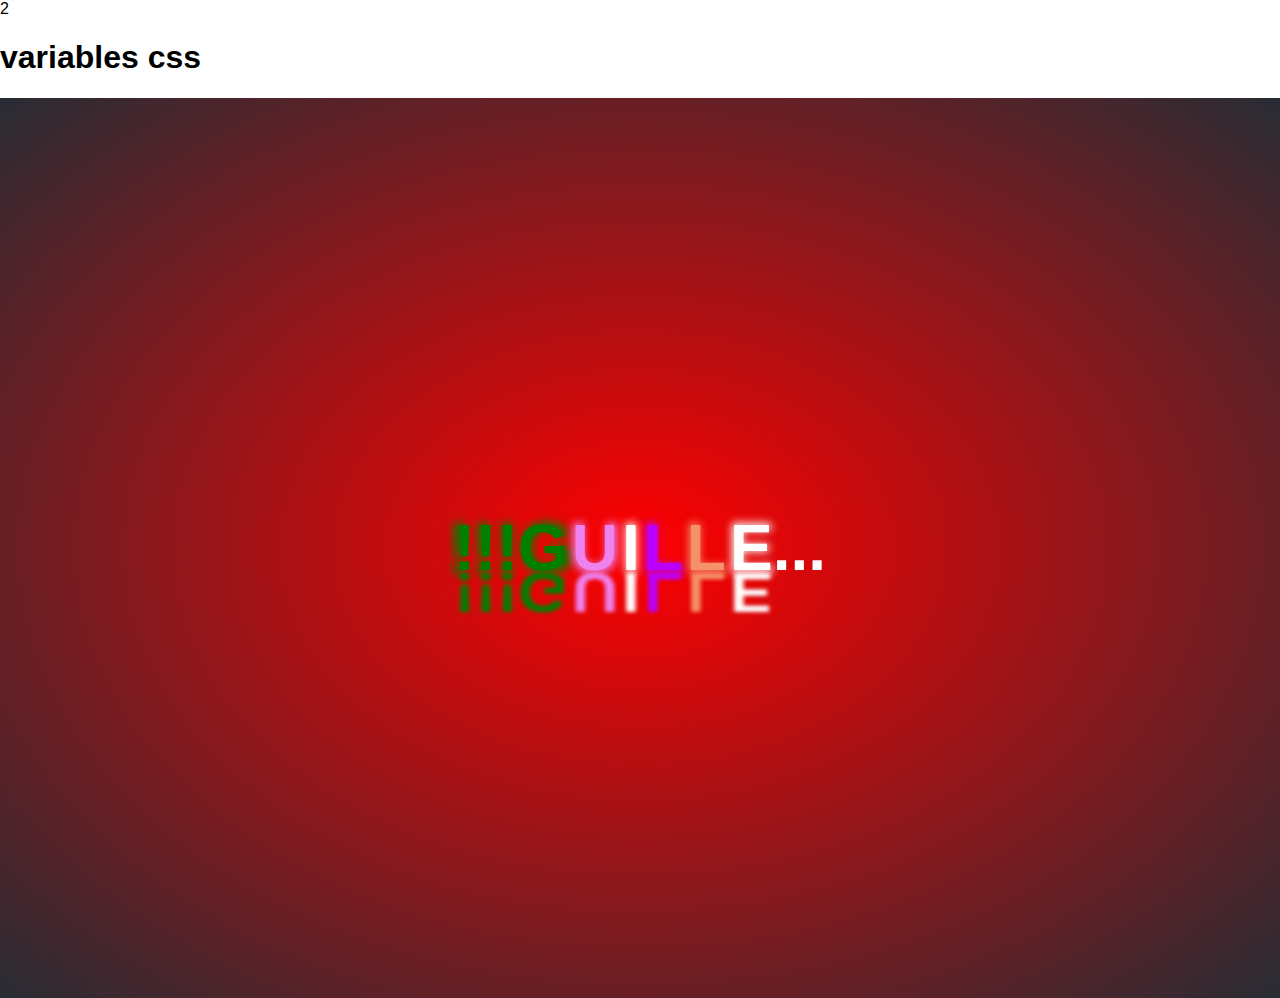
<file: semana4/index.html>
<!DOCTYPE html>
<html lang="en">
<head>
    <meta charset="UTF-8">
    <meta http-equiv="X-UA-Compatible" content="IE=edge">
    <meta name="viewport" content="width=device-width, initial-scale=1.0">
    <link rel="stylesheet" href="./index.css">
    <link rel="icon" href="../semana2/practica/src/portfol.png">
    <title>Document</title>2

</head>
<body class="body">
    <h1>variables css</h1>
    <main>
        <section class="section section--hero">
            <a href="" class="section__link section__link--hero">
                <span class="section__link-letter" style="--letter:'!!!G'">!!!G</span>
                <span class="section__link-letter"  style="--letter: 'U'">U</span>
                <span class="section__link-letter" style="--letter: 'I'">I</span>
                <span class="section__link-letter" style="--letter: 'L'">L</span>
                <span class="section__link-letter" style="--letter: 'L'">L</span>
                <span class="section__link-letter" style="--letter: 'E'">E...</span>
            </a>
        </section>
    </main>
</body>
</html>
</file>
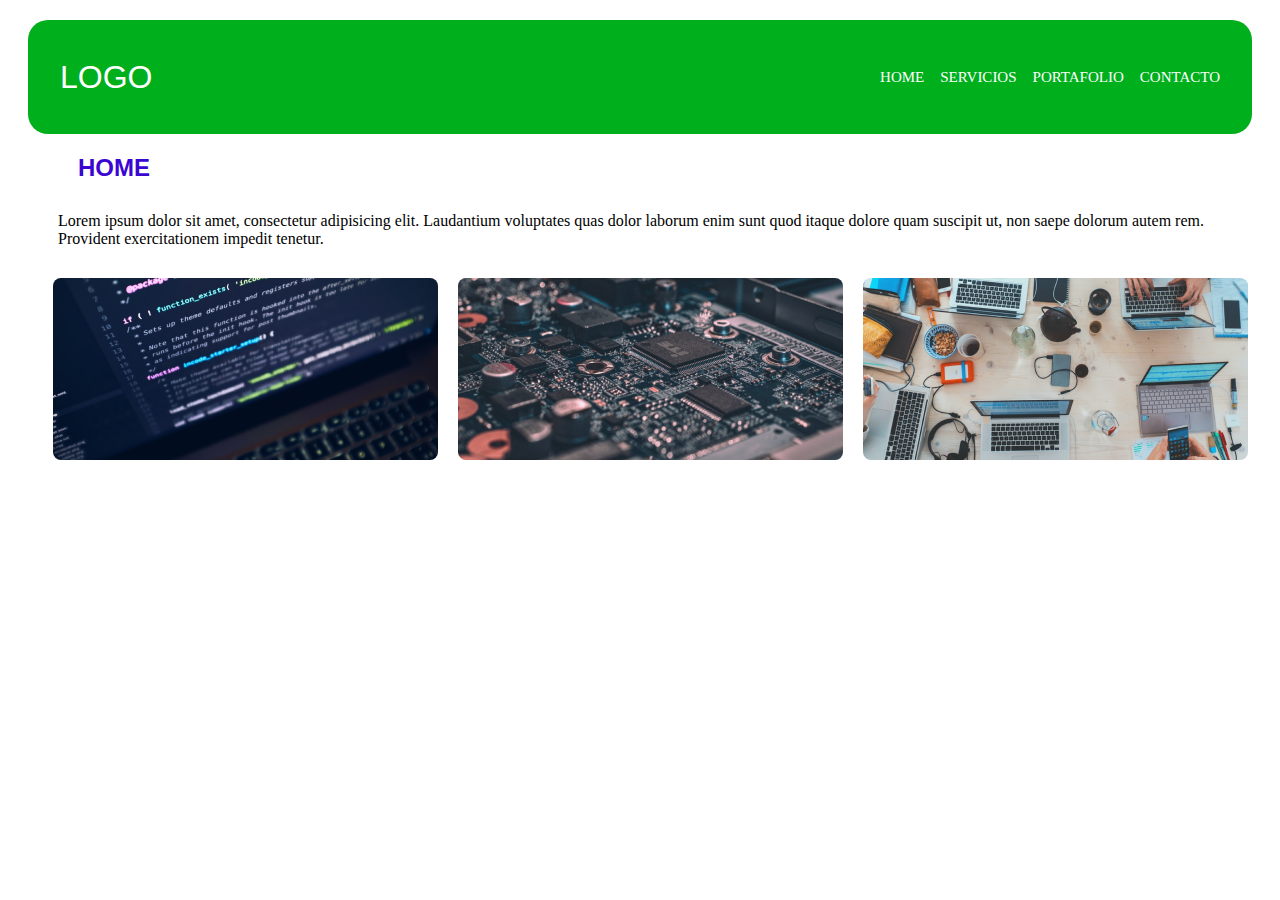
<file: semana2/reto1/index.html>
<!DOCTYPE html>
<html lang="en">
<head>
    <meta charset="UTF-8">
    <meta http-equiv="X-UA-Compatible" content="IE=edge">
    <meta name="viewport" content="width=device-width, initial-scale=1.0">
    <link rel="stylesheet" href="./main.css">
    <title>Document</title>
</head>
<body>
    <div class="wrap">
        <header class="header">
            <a class="logo" href="">LOGO</a>
            <nav>
                <ul>
                    <li><a href="../../index.html">HOME</a></li>
                    <li><a href="">SERVICIOS</a></li>
                    <li><a href="">PORTAFOLIO</a></li>
                    <li><a href="">CONTACTO</a></li>
                </ul>
            </nav>
        </header>
        <section class="home">
            <h2>HOME</h2>
            <p>Lorem ipsum dolor sit amet, consectetur adipisicing elit. Laudantium voluptates quas dolor laborum enim sunt quod itaque dolore quam suscipit ut, non saepe dolorum autem rem. Provident exercitationem impedit tenetur.
            </p>
            <div>
                <img src="./src/Rectangle 2 (1).png" alt="">
                <img src="./src/Rectangle 3.png" alt="">
                <img src="./src/Rectangle 4.png" alt="">
            </div>

        </section>
    </div>
    
</body>
</html>
</file>
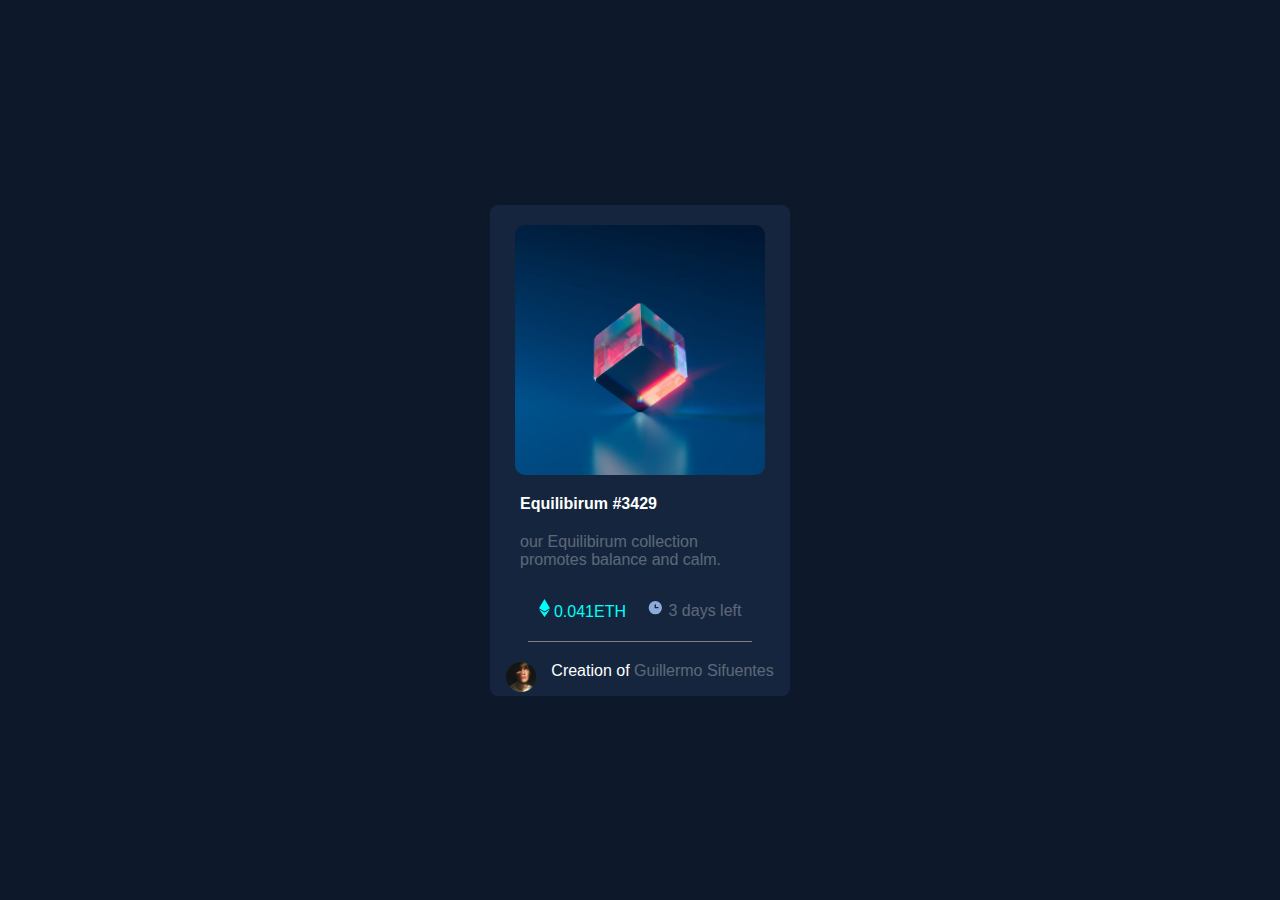
<file: semana2/reto2/index.html>
<!DOCTYPE html>
<html lang="en">
<head>
    <meta charset="UTF-8">
    <meta http-equiv="X-UA-Compatible" content="IE=edge">
    <meta name="viewport" content="width=device-width, initial-scale=1.0">
    <link rel="stylesheet" href="./reto2.css">
    <title>RETO-2</title>
</head>
<body>
    <section>
        <div class="card">
            <div class="card-foto">
                <img 
                class="image-principal"            
                 src="./src/image-equilibrium.jpg" alt="image-NFT">
            </div>
            <div class="container-dos">
                <h4 class="text-white">Equilibirum #3429</h4>
                <p class="text-gray">our Equilibirum collection promotes balance and calm.</p>
            </div>
            <div class="container-detail">
                <div>
                    <img src="./src/icon-ethereum.svg" alt="">
                    <span class="text-eth">0.041ETH</span>
                </div>
                <div>
                    <img src="./src/icon-clock.svg" alt="">
                    <span class="text-clock">3 days left</span>
                </div>  
            </div>    
            <div class="container-autor">
                <div>
                    <img width="30" src="./src/image-avatar.png" alt="">
                </div>
                <div class="autor">
                    <span class="text-white">Creation of</span>
                    <span class="text-gray">Guillermo Sifuentes</span>

                </div>

            </div>

        </div>

    </section>    
</body>
</html>
</file>
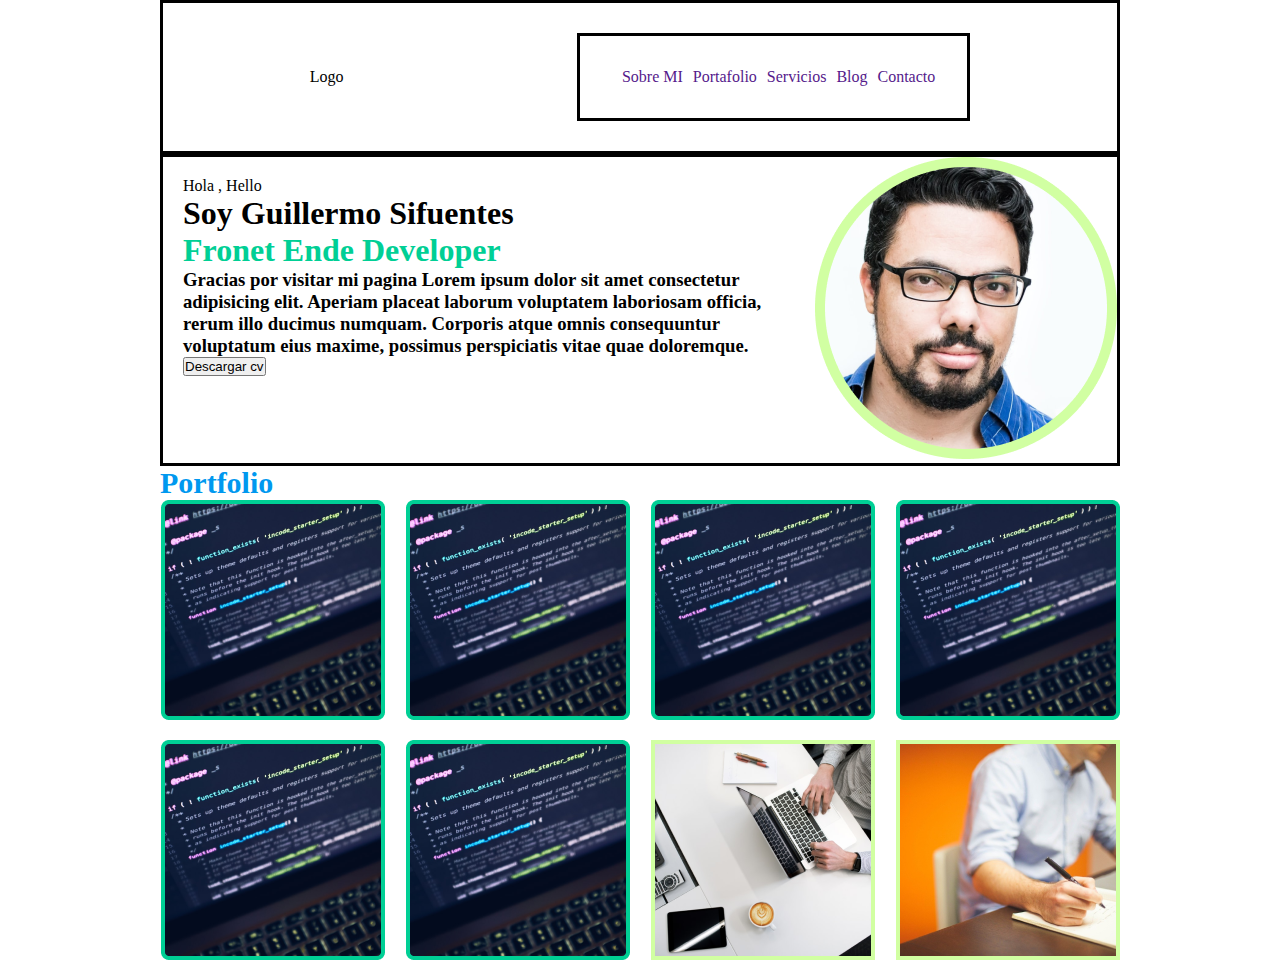
<file: semana3/reto-grupal/index.html>
<!DOCTYPE html>
<html lang="en">
<head>
    <meta charset="UTF-8">
    <meta http-equiv="X-UA-Compatible" content="IE=edge">
    <meta name="viewport" content="width=device-width, initial-scale=1.0">
    <link rel="stylesheet" href="./styles/main.css">
    <title>reto grupal</title>
</head>
<body>
    <main class="wrapper">
       <header>
        <div>
            Logo
        </div>
        <nav class="nav">
            <ul>
                <li><a href="">Sobre MI</a></li>
            </ul>
            <ul>
                <li><a href="">Portafolio</a></li>
            </ul>
            <ul>
                <li><a href="">Servicios</a></li>
            </ul>
            <ul>
                <li><a href="">Blog</a></li>
            </ul>
            <ul>
                <li><a href="">Contacto</a></li>
            </ul>
        </nav>
       </header> 
       <section class="about-me">
        <div class="about">
            <span>Hola , Hello</span>
            <h1>Soy Guillermo Sifuentes</h1>
            <h2>Fronet Ende Developer</h2>
            <h3>
                Gracias por visitar mi pagina Lorem ipsum dolor sit amet consectetur adipisicing elit. Aperiam placeat laborum voluptatem laboriosam officia, rerum illo ducimus numquam. Corporis atque omnis consequuntur voluptatum eius maxime, possimus perspiciatis vitae quae doloremque.
            </h3>
            <div>
                <button>Descargar cv</button>
            </div>
        </div>
        <div class="profile-image">
            <img src="./images/guillermos.png" alt="">
        </div>
       </section>
       <section>
        <h2>Portfolio</h2>
        <div class="portfolio">
          <article class="article">
            <figure>
              <img src="./images/portfolio-1.png" alt="Web APP" />
            </figure>
            <div>
              <h3>Web APP</h3>
              <p>Aplicacion app para cliente de USA.</p>
              <ul>
                <li>HTML5</li>
                <li>CSS3</li>
                <li>SEO</li>
                <li>Javascript</li>
                <li>Microform</li>
              </ul>
            </div>
          </article>
          <article class="article">
            <figure>
              <img src="./images/portfolio-1.png" alt="Web APP" />
            </figure>
            <div>
              <h3>Web APP</h3>
              <p>Aplicacion app para cliente de USA.</p>
              <ul>
                <li>HTML5</li>
                <li>CSS3</li>
                <li>SEO</li>
                <li>Javascript</li>
                <li>Microform</li>
              </ul>
            </div>
          </article>
          <article class="article">
            <figure>
              <img src="./images/portfolio-1.png" alt="Web APP" />
            </figure>
            <div>
              <h3>Web APP</h3>
              <p>Aplicacion app para cliente de USA.</p>
              <ul>
                <li>HTML5</li>
                <li>CSS3</li>
                <li>SEO</li>
                <li>Javascript</li>
                <li>Microform</li>
              </ul>
            </div>
          </article>
          <article class="article">
            <figure>
              <img src="./images/portfolio-1.png" alt="Web APP" />
            </figure>
            <div>
              <h3>Web APP</h3>
              <p>Aplicacion app para cliente de USA.</p>
              <ul>
                <li>HTML5</li>
                <li>CSS3</li>
                <li>SEO</li>
                <li>Javascript</li>
                <li>Microform</li>
              </ul>
            </div>
          </article>
          <article class="article">
            <figure>
              <img src="./images/portfolio-1.png" alt="Web APP" />
            </figure>
            <div>
              <h3>Web APP</h3>
              <p>Aplicacion app para cliente de USA.</p>
              <ul>
                <li>HTML5</li>
                <li>CSS3</li>
                <li>SEO</li>
                <li>Javascript</li>
                <li>Microform</li>
              </ul>
            </div>
          </article>
          <article class="article">
            <figure>
              <img src="./images/portfolio-1.png" alt="Web APP" />
            </figure>
            <div>
              <h3>Web APP</h3>
              <p>Aplicacion app para cliente de USA.</p>
              <ul>
                <li>HTML5</li>
                <li>CSS3</li>
                <li>SEO</li>
                <li>Javascript</li>
                <li>Microform</li>
              </ul>
            </div>
          </article>
          <article class="article">
            <figure>
              <img src="./images/portfolio-7.png" alt="Web APP" />
            </figure>
            <div>
              <h3>Web APP</h3>
              <p>Aplicacion app para cliente de USA.</p>
              <ul>
                <li>HTML5</li>
                <li>CSS3</li>
                <li>SEO</li>
                <li>Javascript</li>
                <li>Microform</li>
              </ul>
            </div>
          </article>
          <article class="article">
            <figure>
              <img src="./images/portfolio-8.png" alt="Web APP" />
            </figure>
            <div>
              <h3>Web APP</h3>
              <p>Aplicacion app para cliente de USA.</p>
              <ul>
                <li>HTML5</li>
                <li>CSS3</li>
                <li>SEO</li>
                <li>Javascript</li>
                <li>Microform</li>
              </ul>
            </div>
          </article>
        </div>
      </section>
    </main>
</body>
</html>
</file>
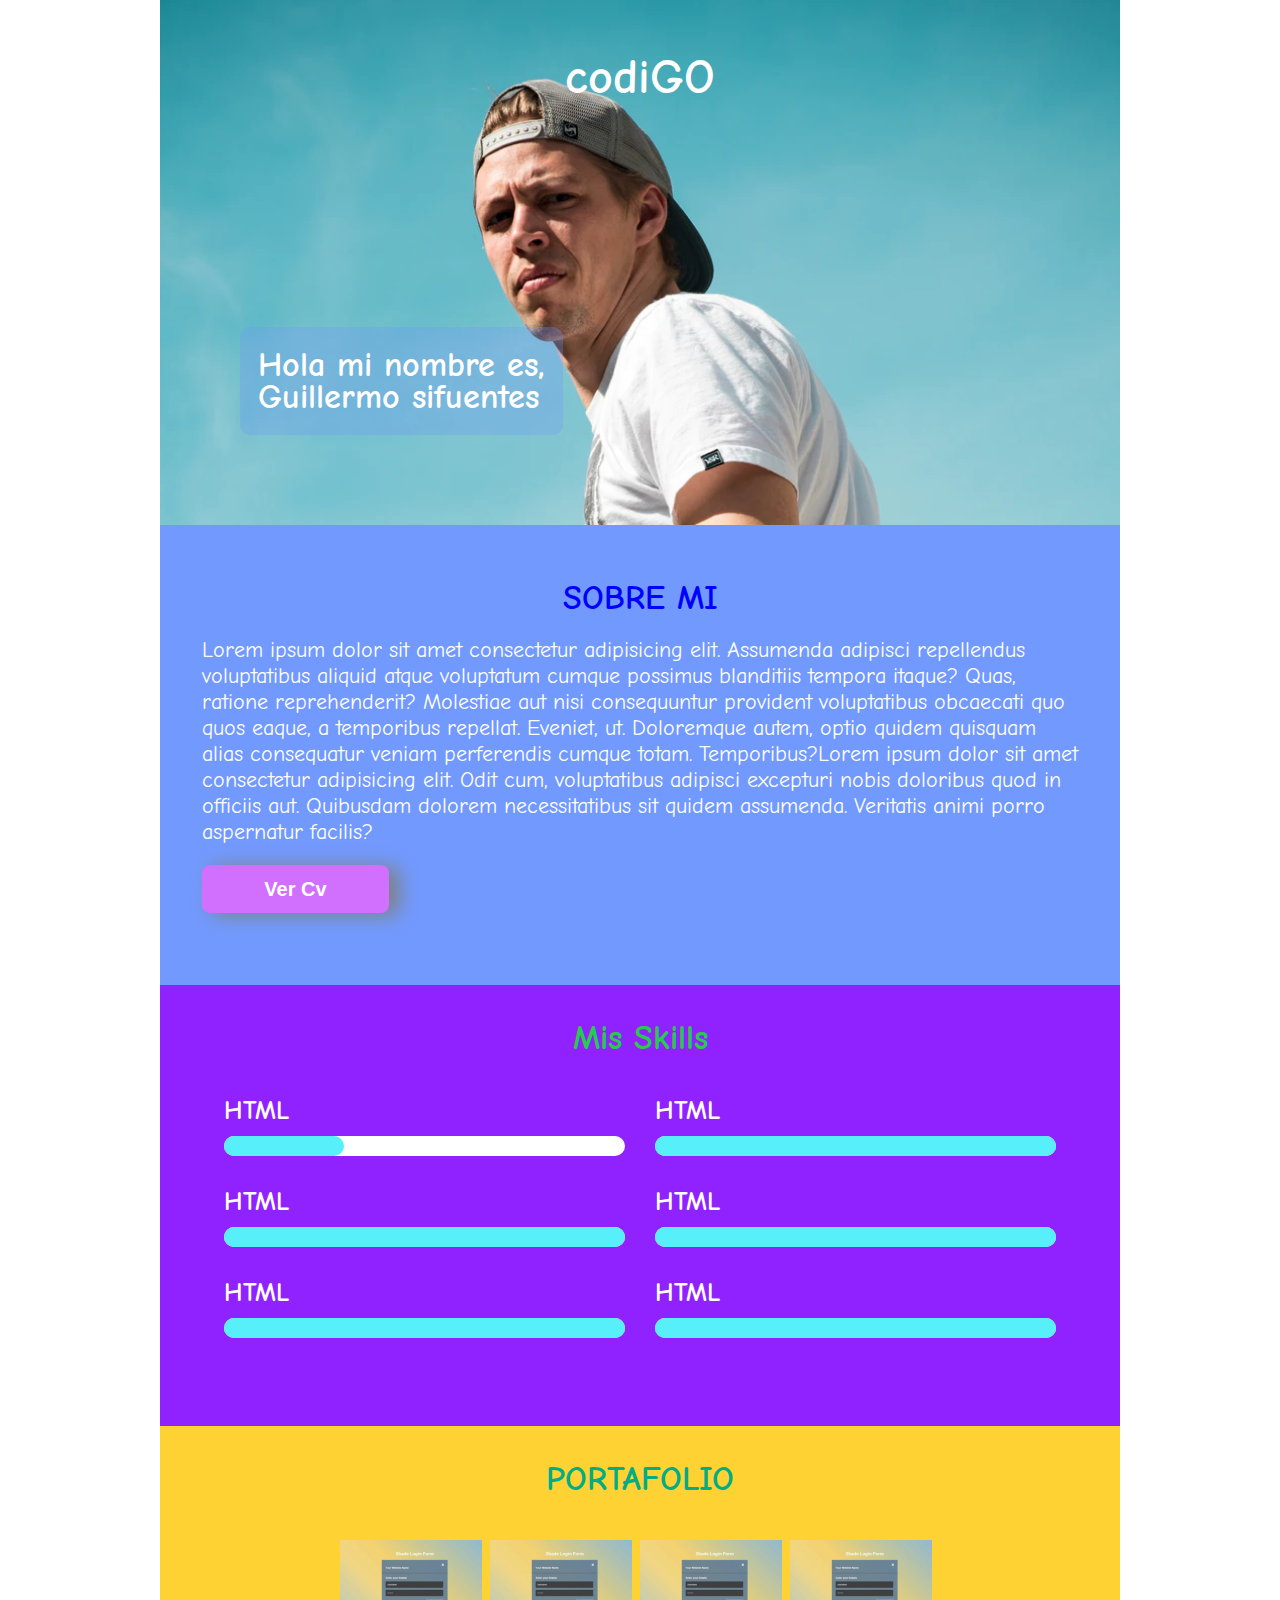
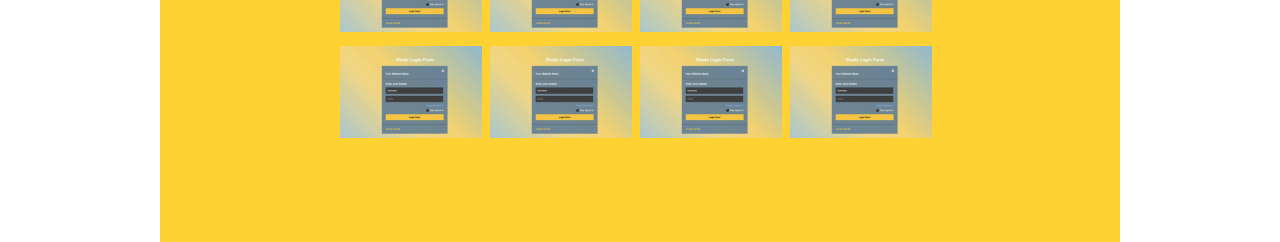
<file: semana3/reto3/index.html>
<!DOCTYPE html>
<html lang="en">
  <head>
    <meta charset="UTF-8" />
    <meta http-equiv="X-UA-Compatible" content="IE=edge" />
    <meta name="viewport" content="width=device-width, initial-scale=1.0" />
    <link rel="preconnect" href="https://fonts.googleapis.com">
    <link rel="preconnect" href="https://fonts.gstatic.com" crossorigin>
    <link href="https://fonts.googleapis.com/css2?family=Comic+Neue:ital,wght@1,700&family=Lato:wght@900&family=Roboto:wght@100;300&display=swap" rel="stylesheet">
    <link rel="stylesheet" href="./main.css" />
    <title>RETO 3-</title>
  </head>
  <body>
    <main class="wrapper">
      <section class="banner">
        <h1>codiGO</h1>
        <figure>
          <img src="./images/image 1.png" alt="" />
        </figure>
        <h2>Hola mi nombre es, <br />Guillermo sifuentes</h2>
      </section>
      <section class="about-me">
        <h2>SOBRE MI</h2>
        <p>
          Lorem ipsum dolor sit amet consectetur adipisicing elit. Assumenda
          adipisci repellendus voluptatibus aliquid atque voluptatum cumque
          possimus blanditiis tempora itaque? Quas, ratione reprehenderit?
          Molestiae aut nisi consequuntur provident voluptatibus obcaecati quo
          quos eaque, a temporibus repellat. Eveniet, ut. Doloremque autem,
          optio quidem quisquam alias consequatur veniam perferendis cumque
          totam. Temporibus?Lorem ipsum dolor sit amet consectetur adipisicing
          elit. Odit cum, voluptatibus adipisci excepturi nobis doloribus quod
          in officiis aut. Quibusdam dolorem necessitatibus sit quidem
          assumenda. Veritatis animi porro aspernatur facilis?
        </p>
        <button>Ver Cv</button>
      </section>
      <section class="skills">
        <h2>Mis Skills</h2>
        <div class="list">
          <div class="list-item">
            <h3>HTML</h3>
            <div class="list-bar">
              <div style="width:30%"></div>
            </div>
          </div>
          <div class="list-item">
            <h3>HTML</h3>
            <div class="list-bar">
              <div></div>
            </div>
          </div>
          <div class="list-item">
            <h3>HTML</h3>
            <div class="list-bar">
              <div></div>
            </div>
          </div>
          <div class="list-item">
            <h3>HTML</h3>
            <div class="list-bar">
              <div></div>
            </div>
          </div>
          <div class="list-item">
            <h3>HTML</h3>
            <div class="list-bar">
              <div></div>
            </div>
          </div>
          <div class="list-item">
            <h3>HTML</h3>
            <div class="list-bar">
              <div></div>
            </div>
          </div>
        </div>
      </section>
      <section class="portfolio">
        <h2>PORTAFOLIO</h2>
        <div class="portfolio-images">
            <figure><img src="./images/image-1.png" alt=""></figure>
            <figure><img src="./images/image-1.png" alt=""></figure>
            <figure><img src="./images/image-1.png" alt=""></figure>
            <figure><img src="./images/image-1.png" alt=""></figure>
            <figure><img src="./images/image-1.png" alt=""></figure>
            <figure><img src="./images/image-1.png" alt=""></figure>
            <figure><img src="./images/image-1.png" alt=""></figure>
            <figure><img src="./images/image-1.png" alt=""></figure>

        </div>

      </section>
    </main>
  </body>
</html>
</file>
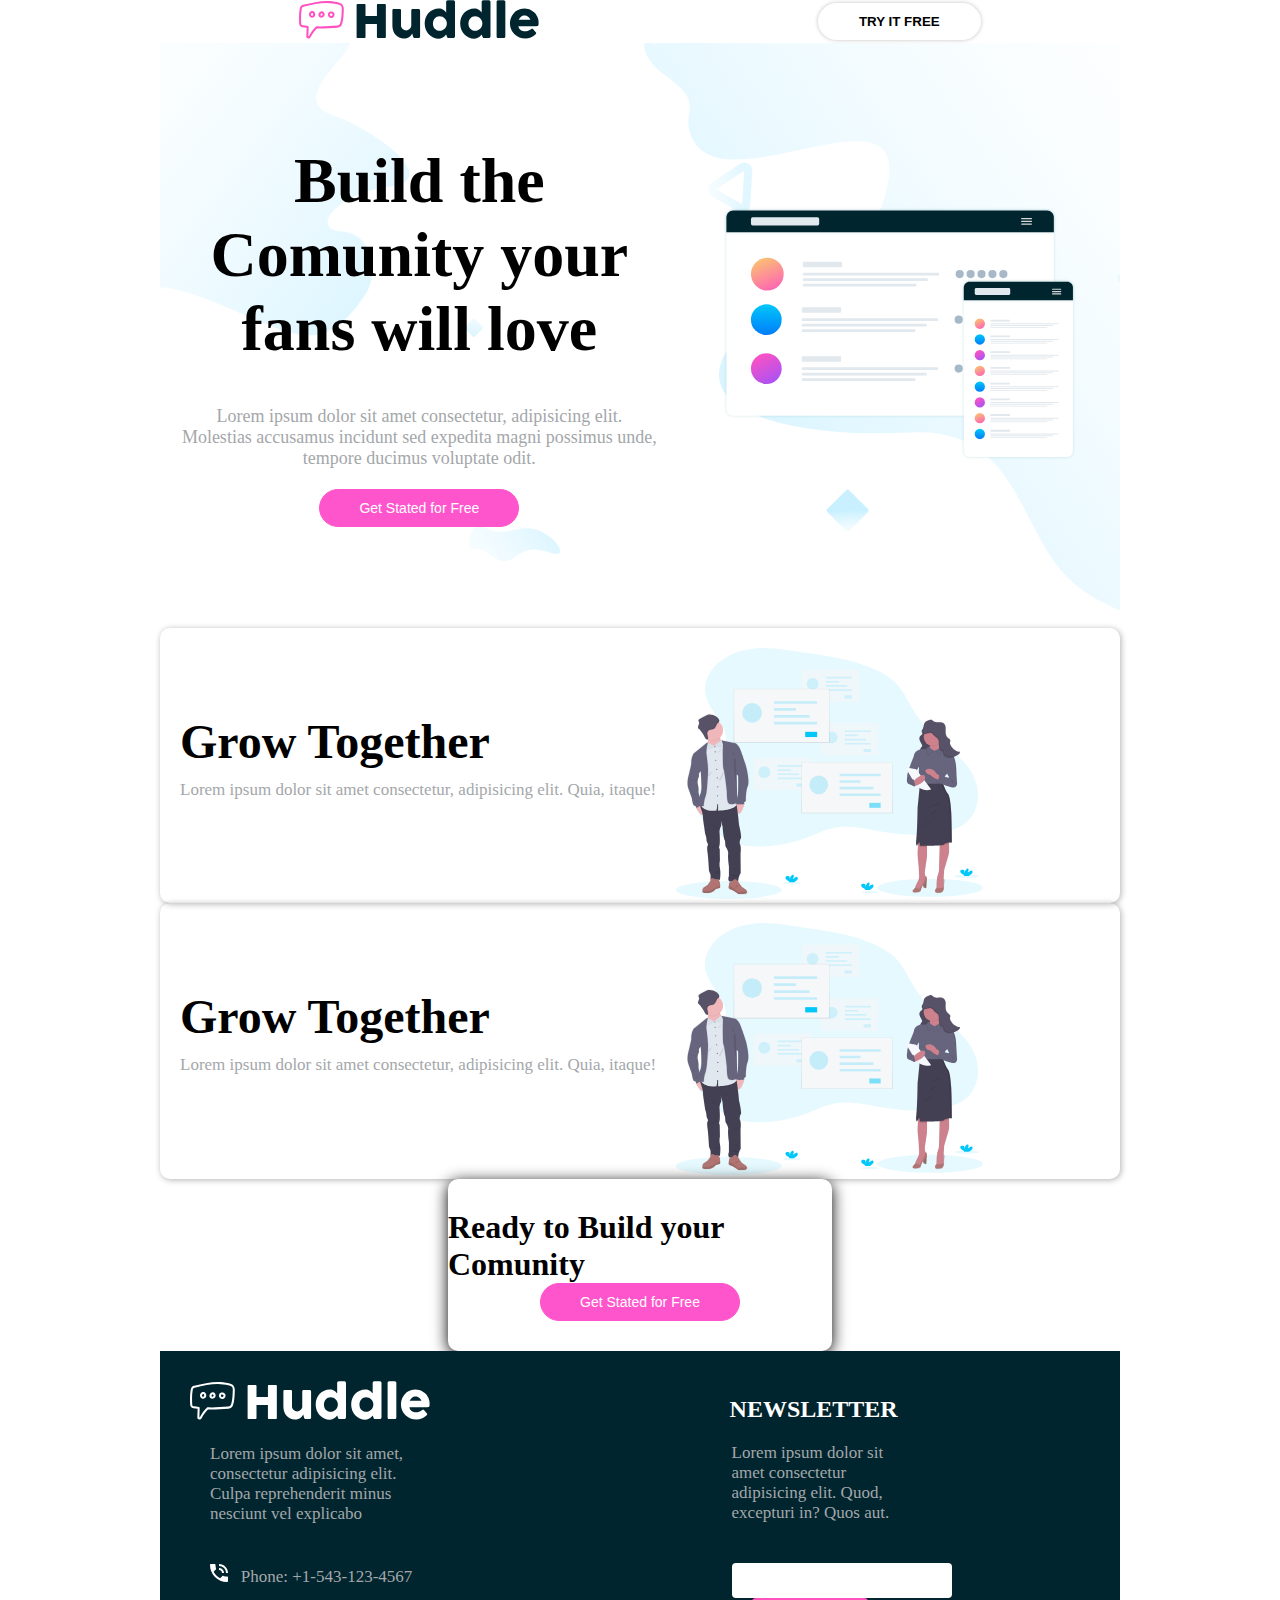
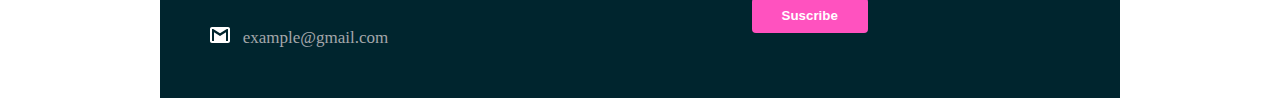
<file: semana3/reto4/index.html>
<!DOCTYPE html>
<html lang="en">
  <head>
    <meta charset="UTF-8" />
    <meta http-equiv="X-UA-Compatible" content="IE=edge" />
    <meta name="viewport" content="width=device-width, initial-scale=1.0" />
    <link rel="stylesheet" href="./styles/main.css" />
    <title>Document</title>
  </head>
  <body>
    <main class="wraper">
      <header>
        <nav class="nav">
          <!-- logo -->
          <div class="logo">
            <img src="./img/logo.svg" alt="" />
          </div>
          <div>
            <button class="button-free">TRY IT FREE</button>
          </div>
        </nav>
      </header>
      <section class="section-one">
        <div class="container-letters">
          <h1 class="title">Build the Comunity your fans will love</h1>
          <p class="text-normal">
            Lorem ipsum dolor sit amet consectetur, adipisicing elit. Molestias
            accusamus incidunt sed expedita magni possimus unde, tempore ducimus
            voluptate odit.
          </p>
          <button class="button-pink">Get Stated for Free</button>
        </div>
        <div class="container-img">
          <img src="./img/illustration-mockups.svg" alt="" />
        </div>
      </section>
      <section class="section-two">
        <div class="container-letters parrafo">
          <h2>Grow Together</h2>
          <p>
            Lorem ipsum dolor sit amet consectetur, adipisicing elit. Quia,
            itaque!
          </p>
        </div>
        <div class="container-img two">
          <img src="./img/illustration-grow-together.svg" alt="" />
        </div>
      </section>
      <section class="section-two">
        <div class="container-letters parrafo">
          <h2>Grow Together</h2>
          <p>
            Lorem ipsum dolor sit amet consectetur, adipisicing elit. Quia,
            itaque!
          </p>
        </div>
        <div class="container-img two">
          <img src="./img/illustration-grow-together.svg" alt="" />
        </div>
      </section> 
      <section class="section-float">        
          <h2>Ready to Build your Comunity</h2>
          <button class="button-pink">Get Stated for Free</button>     
    </section>              
      <footer class="footer">
        <div>
          <img class="logo-white" src="./img/logo.svg" alt="" />
          <p class="text-footer">
            Lorem ipsum dolor sit amet, consectetur adipisicing elit. Culpa
            reprehenderit minus nesciunt vel explicabo
          </p>
          <p>
            <img src="./img/icon-phone.svg" alt="" />&nbsp;&nbsp;
            <span>Phone: +1-543-123-4567</span>
          </p>
          <p>
            <img src="./img/icon-email.svg" alt="" />&nbsp;&nbsp;
            <span>example@gmail.com</span>
          </p>
        </div>
        <div>
          <h4 class="title-footer">Newsletter</h4>
          <p class="text-footer">
            Lorem ipsum dolor sit amet consectetur adipisicing elit. Quod,
            excepturi in? Quos aut.
          </p>
          <p>
            <input type="text" class="input-footer" />
            <button class="button-footer">Suscribe</button>
          </p>
        </div>
      </footer>
    </main>
  </body>
</html>
</file>
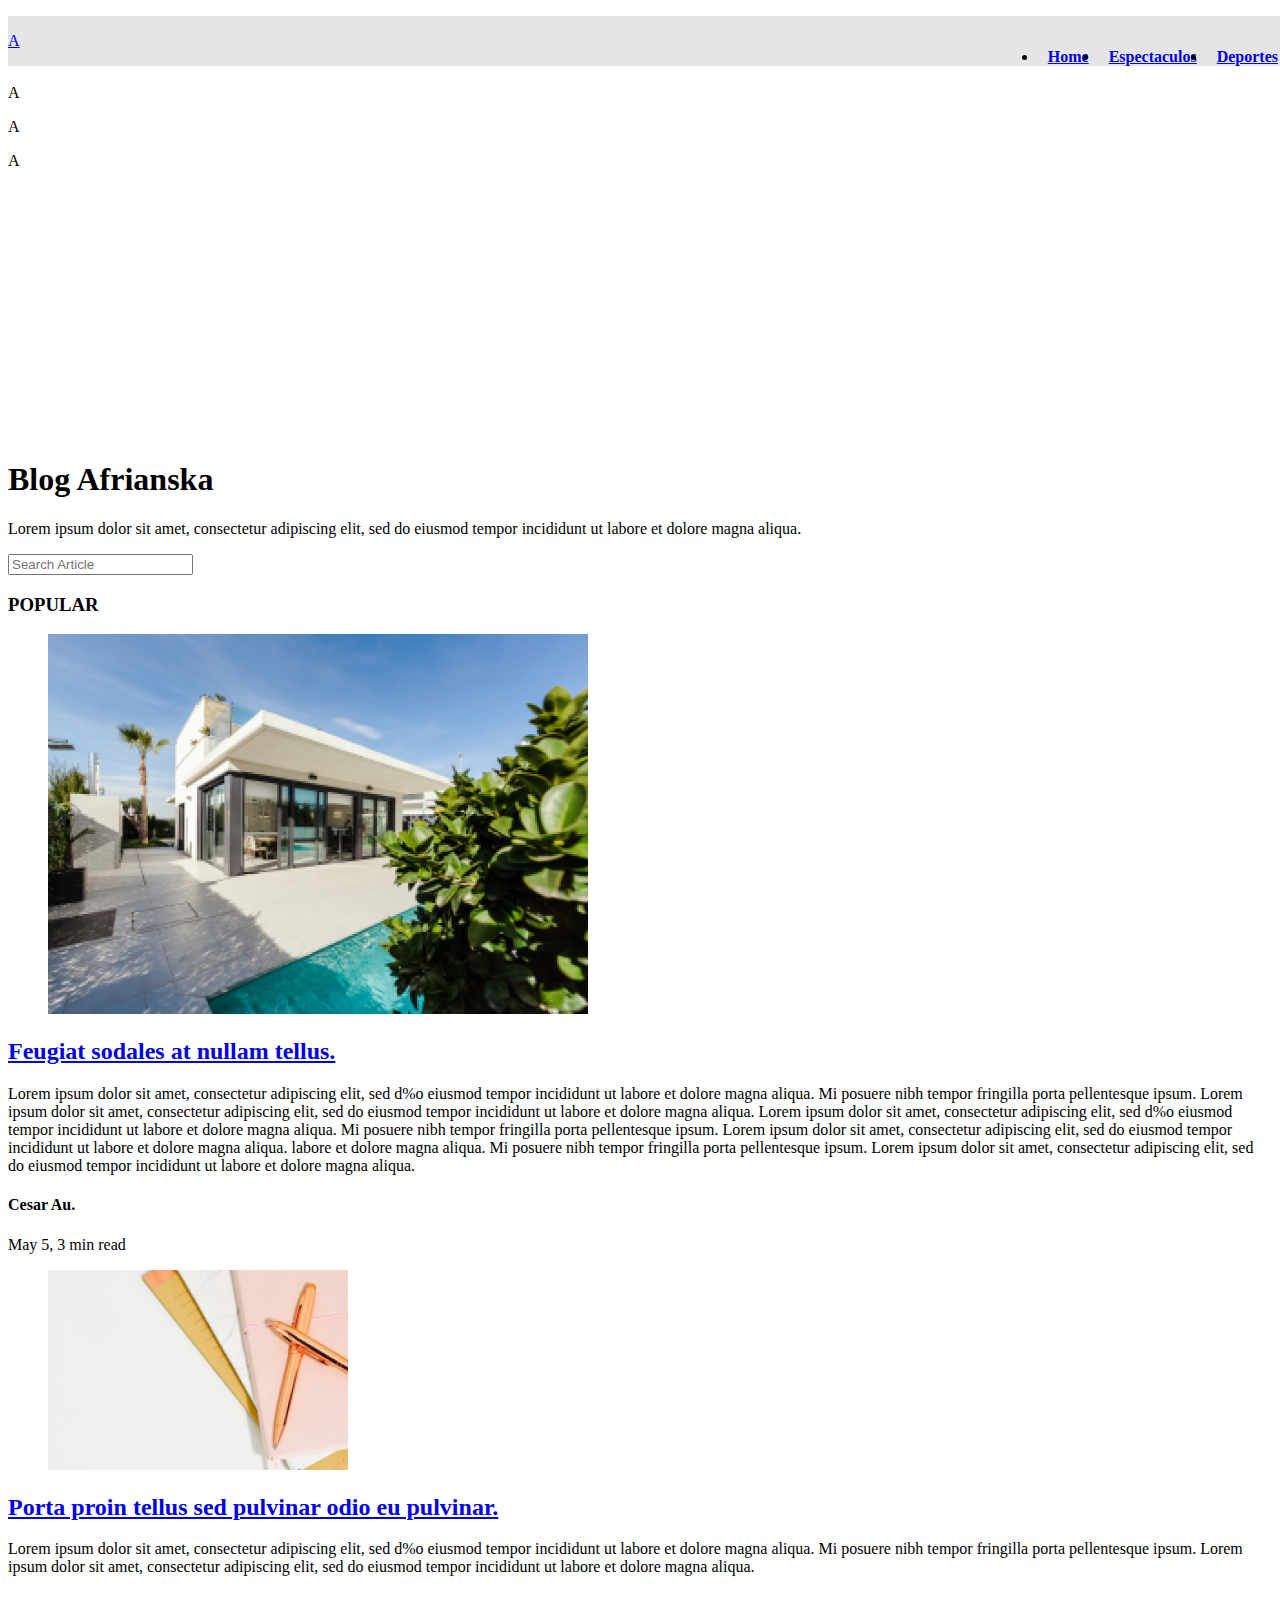
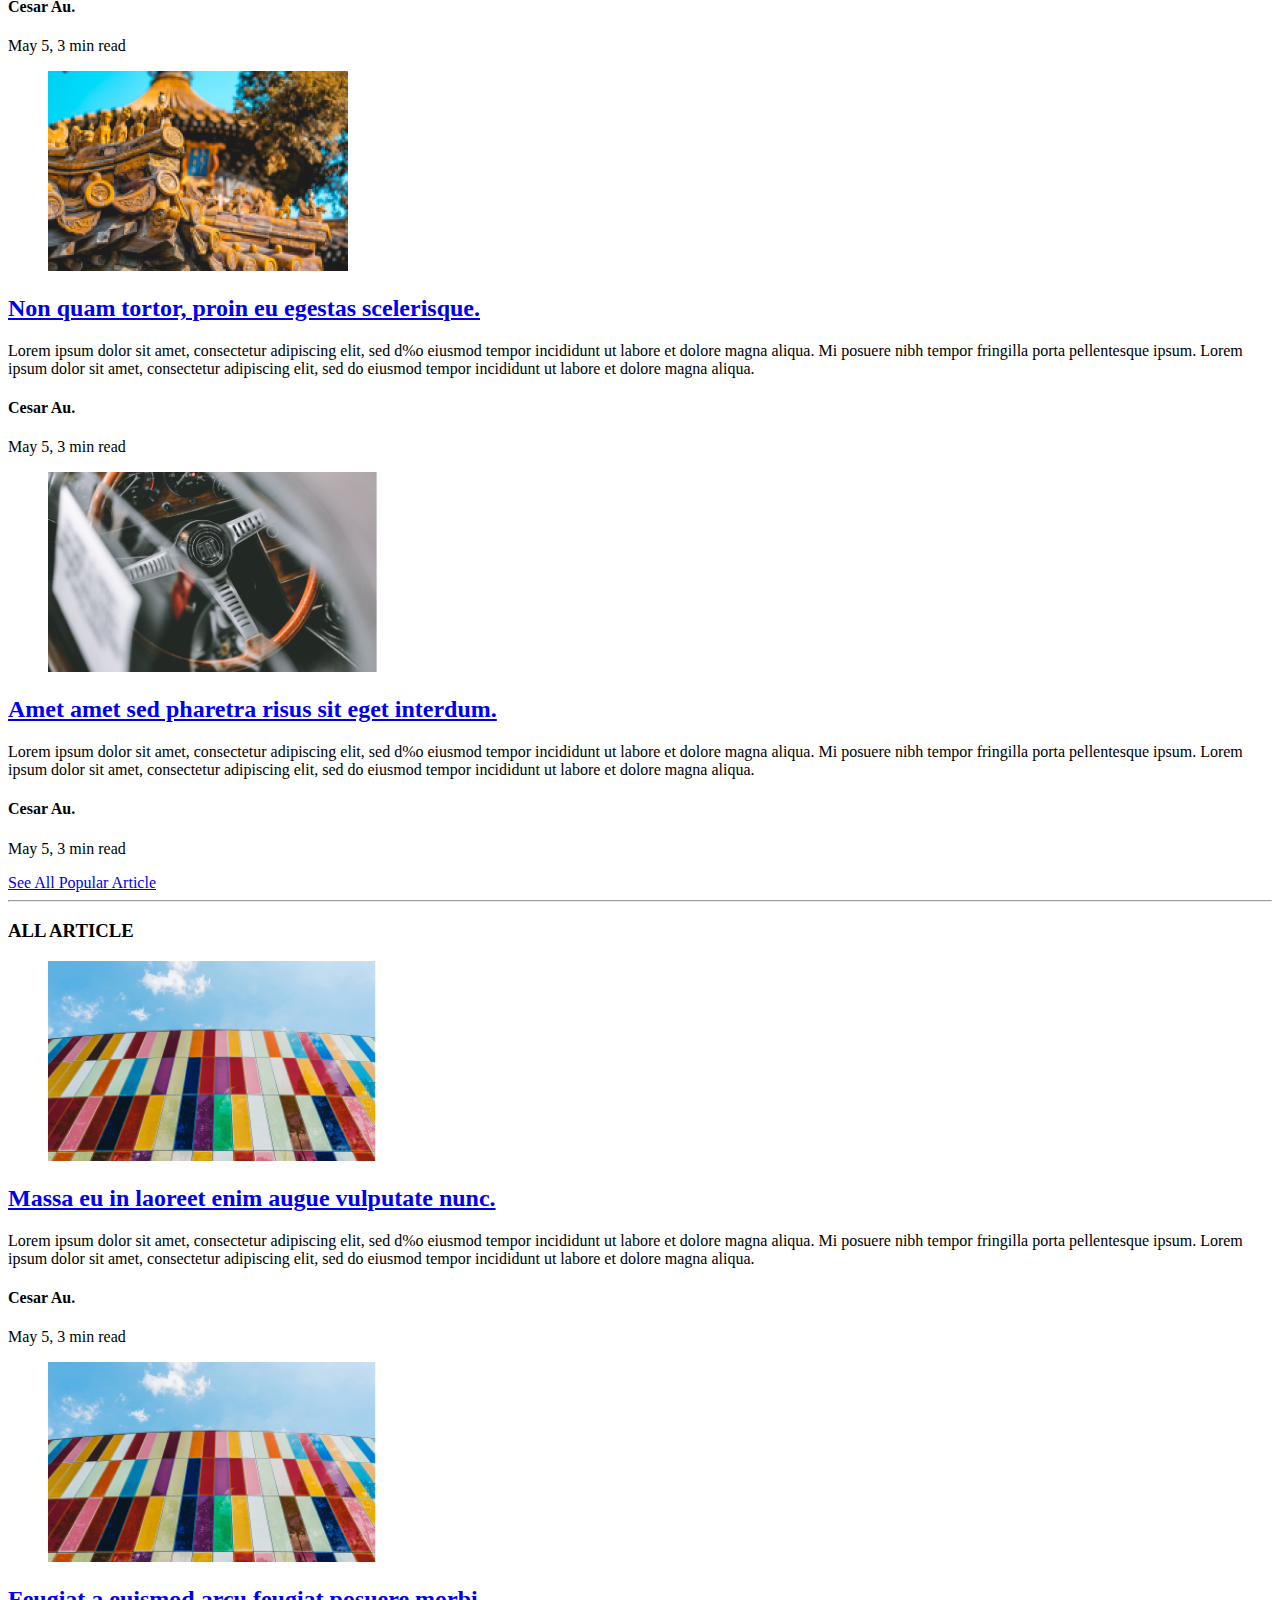
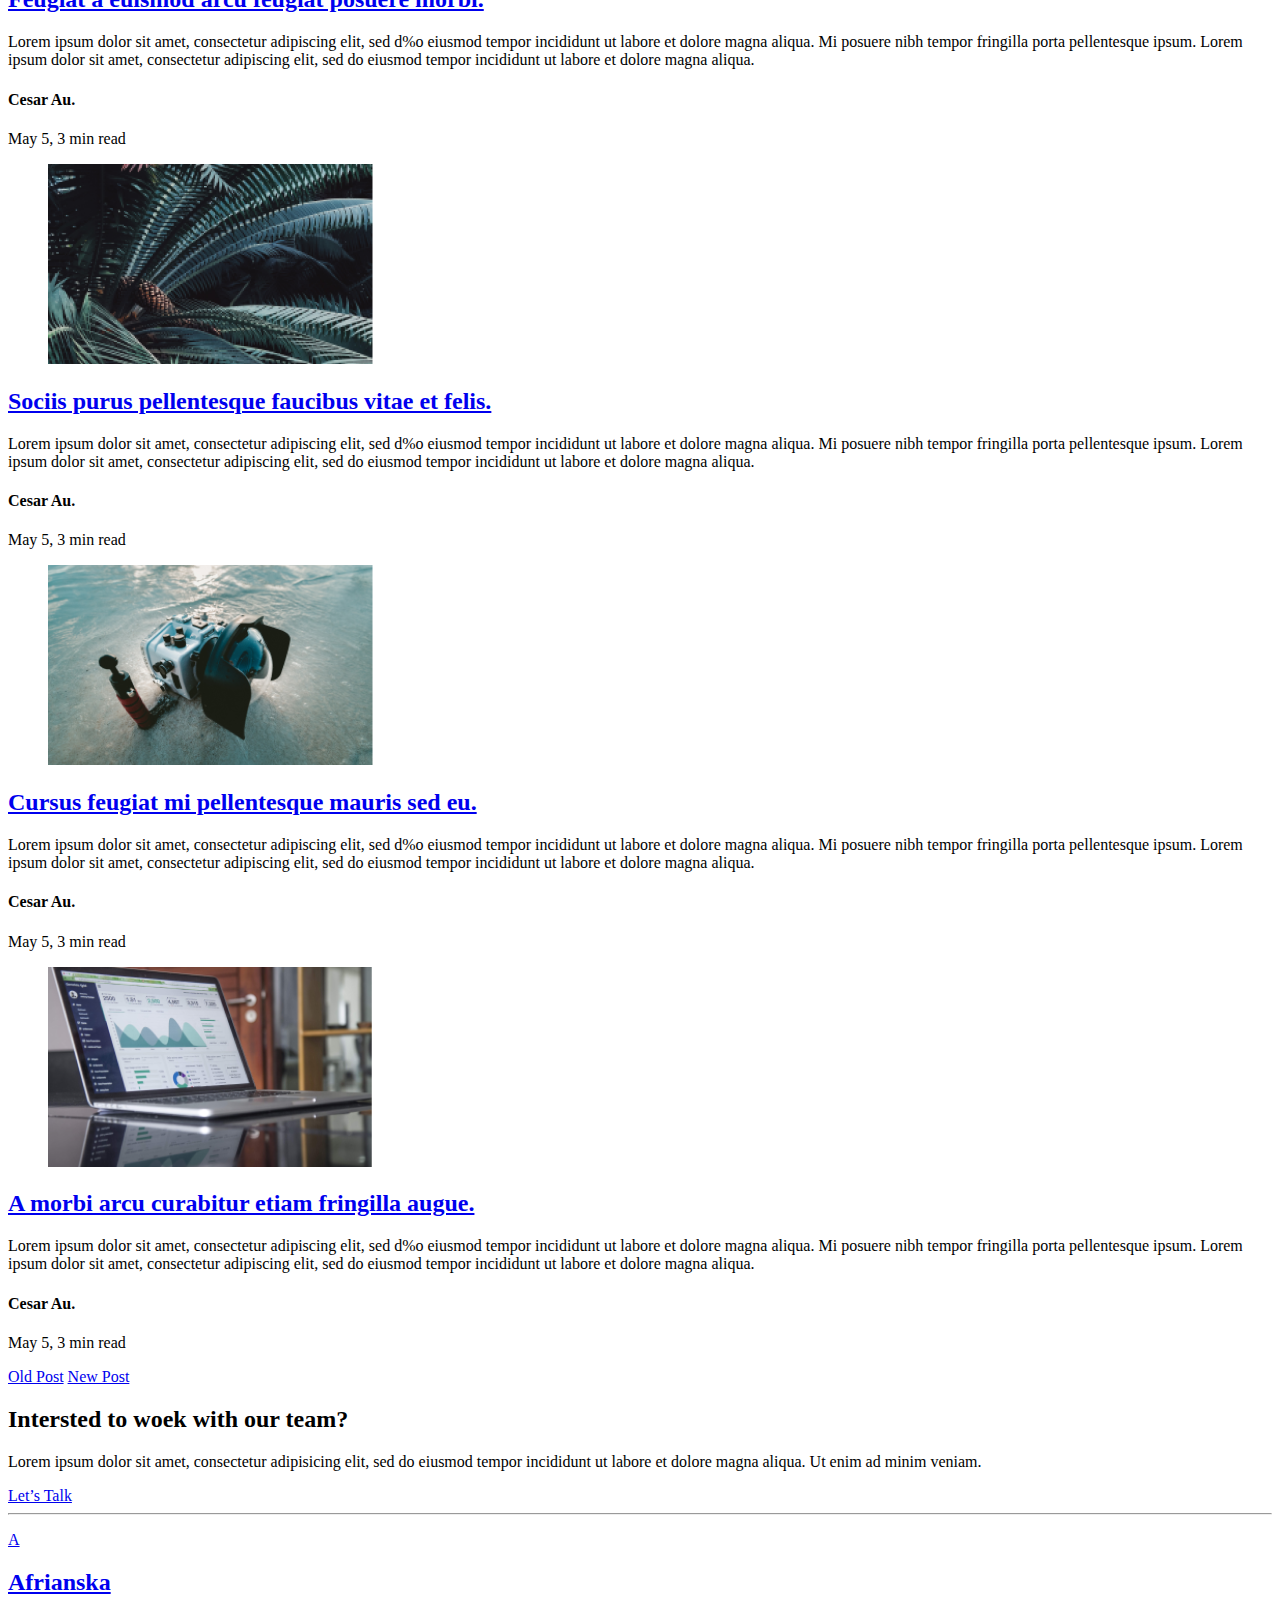
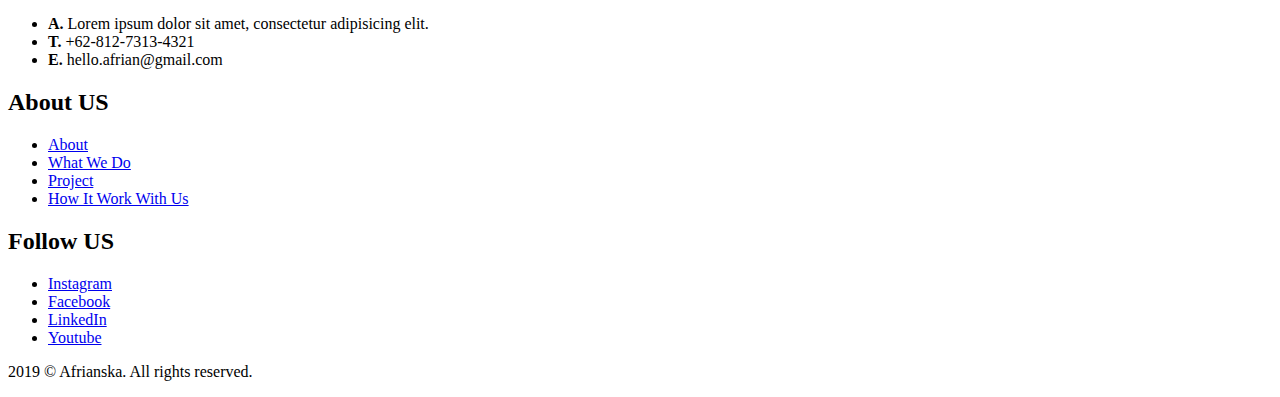
<file: semana4/reto-figma/index.html>
<!DOCTYPE html>
<html lang="es">

<head>
    <meta charset="UTF-8">
    <meta http-equiv="X-UA-Compatible" content="IE=edge">
    <meta name="viewport" content="width=device-width, initial-scale=1.0">
   
    <link rel="stylesheet" href="./main.css">
    <link rel="stylesheet" href="https://use.fontawesome.com/releases/v5.8.1/css/all.css"
        integrity="sha384-50oBUHEmvpQ+1lW4y57PTFmhCaXp0ML5d60M1M7uH2+nqUivzIebhndOJK28anvf" crossorigin="anonymous">
    <title>PRACTICA 5</title>
</head>

<body>
    <div class="wrap">
        <header class="header">
            <div class="container">
                <a class="logo logo-h" href="./"><div class="logotipo">
                    <span></span>
                    <span><p>A</p></span>
                </div>
            </a>
                <nav class="menu">
                    <ul>
                        <li><a href="#home">Home</a></li>
                        <li><a href="#espectaculos">Espectaculos</a></li>
                        <li><a href="#deportes">Deportes</a></li>
                    </ul>
                </nav>
            </div>
        </header>

        <main class="main">
            <section class="banner">
                <span class="circle-1"></span>
                <span class="circle-1"></span>
                <span class="circle-1"></span>
                <span class="circle-1"></span>
                <span class="circle-1"></span>

                <span class="circle-2"><p>A</p></span>
                <span class="circle-2"><p>A</p></span>
                <span class="circle-2"><p>A</p></span>
                <span class="circle-2"><p>A</p></span>
                <span class="circle-2"><p>A</p></span>

                <img src="./img/Vector.png" alt="" srcset="">

                <h1>Blog Afrianska</h1>
                <p>
                    Lorem ipsum dolor sit amet, consectetur adipiscing elit, sed do eiusmod tempor incididunt ut labore
                    et dolore magna aliqua.
                </p>
            </section>

            <div class="search container">
                <div class="input">
                    <i class="fas fa-search"></i>
                    <input type="text" placeholder="Search Article">
                </div>
            </div>

            <section class="popular container">
                <h3>POPULAR</h3>
                <article class=" article-pricipal">
                    <figure><img src="./img/img-post-1.png" alt="IMG POST 1"></figure>
                    <section class="">
                        <div>
                            <a href="#">
                                <h2>Feugiat sodales at nullam tellus.</h2>
                            </a>
                            <p>
                                Lorem ipsum dolor sit amet, consectetur adipiscing elit, sed d%o eiusmod tempor
                                incididunt
                                ut
                                labore et dolore magna aliqua. Mi posuere nibh tempor fringilla porta pellentesque
                                ipsum.
                                Lorem ipsum dolor sit amet, consectetur adipiscing elit, sed do eiusmod tempor
                                incididunt ut
                                labore et dolore magna aliqua.
                                Lorem ipsum dolor sit amet, consectetur adipiscing elit, sed d%o eiusmod tempor
                                incididunt
                                ut
                                labore et dolore magna aliqua. Mi posuere nibh tempor fringilla porta pellentesque
                                ipsum.
                                Lorem ipsum dolor sit amet, consectetur adipiscing elit, sed do eiusmod tempor
                                incididunt ut
                                labore et dolore magna aliqua.
                                labore et dolore magna aliqua. Mi posuere nibh tempor fringilla porta pellentesque
                                ipsum.
                                Lorem ipsum dolor sit amet, consectetur adipiscing elit, sed do eiusmod tempor
                                incididunt ut
                                labore et dolore magna aliqua.
                            </p>
                        </div>
                        <div class="article-author">
                            <div class="author">
                                <h4>Cesar Au.</h4>
                                <p>May 5, 3 min read</p>
                            </div>
                            <div class="ico">
                                <a href="#"><i class="fas fa-bookmark"></i></a>
                                <a href="#"><i class="fas fa-share-alt"></i></a>
                            </div>
                        </div>
                    </section>
                </article>

                <article class="article">
                    <figure><img src="./img/img-post-2.png" alt="IMG POST 2"></figure>
                    <section>
                        <div>
                            <a href="#">
                                <h2>Porta proin tellus sed pulvinar odio eu pulvinar.</h2>
                            </a>
                            <p>
                                Lorem ipsum dolor sit amet, consectetur adipiscing elit, sed d%o eiusmod tempor
                                incididunt
                                ut
                                labore et dolore magna aliqua. Mi posuere nibh tempor fringilla porta pellentesque
                                ipsum.
                                Lorem ipsum dolor sit amet, consectetur adipiscing elit, sed do eiusmod tempor
                                incididunt ut
                                labore et dolore magna aliqua.
                            </p>
                        </div>
                        <div class="article-author">
                            <div class="author">
                                <h4>Cesar Au.</h4>
                                <p>May 5, 3 min read</p>
                            </div>
                            <div class="ico">
                                <a href="#"><i class="fas fa-bookmark"></i></a>
                                <a href="#"><i class="fas fa-share-alt"></i></a>
                            </div>
                        </div>
                    </section>
                </article>

                <article class="article">
                    <figure><img src="./img/img-post-3.png" alt="IMG POST 2"></figure>
                    <section>
                        <div>
                            <a href="#">
                                <h2>Non quam tortor, proin eu egestas scelerisque.</h2>
                            </a>
                            <p>
                                Lorem ipsum dolor sit amet, consectetur adipiscing elit, sed d%o eiusmod tempor
                                incididunt
                                ut
                                labore et dolore magna aliqua. Mi posuere nibh tempor fringilla porta pellentesque
                                ipsum.
                                Lorem ipsum dolor sit amet, consectetur adipiscing elit, sed do eiusmod tempor
                                incididunt ut
                                labore et dolore magna aliqua.
                            </p>
                        </div>
                        <div class="article-author">
                            <div class="author">
                                <h4>Cesar Au.</h4>
                                <p>May 5, 3 min read</p>
                            </div>
                            <div class="ico">
                                <a href="#"><i class="fas fa-bookmark"></i></a>
                                <a href="#"><i class="fas fa-share-alt"></i></a>
                            </div>
                        </div>
                    </section>
                </article>

                <article class="article">
                    <figure><img src="./img/img-post-4.png" alt="IMG POST 2"></figure>
                    <section>
                        <div>
                            <a href="#">
                                <h2>Amet amet sed pharetra risus sit eget interdum.</h2>
                            </a>
                            <p>
                                Lorem ipsum dolor sit amet, consectetur adipiscing elit, sed d%o eiusmod tempor
                                incididunt
                                ut
                                labore et dolore magna aliqua. Mi posuere nibh tempor fringilla porta pellentesque
                                ipsum.
                                Lorem ipsum dolor sit amet, consectetur adipiscing elit, sed do eiusmod tempor
                                incididunt ut
                                labore et dolore magna aliqua.
                            </p>
                        </div>
                        <div class="article-author">
                            <div class="author">
                                <h4>Cesar Au.</h4>
                                <p>May 5, 3 min read</p>
                            </div>
                            <div class="ico">
                                <a href="#"><i class="fas fa-bookmark"></i></a>
                                <a href="#"><i class="fas fa-share-alt"></i></a>
                            </div>
                        </div>
                    </section>
                </article>

                <a class="all-articles" href="#">See All Popular Article</a>
            </section>

            <hr class="container" />

            <section class="all-article container">
                <h3>ALL ARTICLE</h3>

                <article class="article">
                    <figure><img src="./img/img-post-5.png" alt="IMG POST 2"></figure>
                    <section>
                        <div>
                            <a href="#">
                                <h2>Massa eu in laoreet enim augue vulputate nunc.</h2>
                            </a>
                            <p>
                                Lorem ipsum dolor sit amet, consectetur adipiscing elit, sed d%o eiusmod tempor
                                incididunt
                                ut
                                labore et dolore magna aliqua. Mi posuere nibh tempor fringilla porta pellentesque
                                ipsum.
                                Lorem ipsum dolor sit amet, consectetur adipiscing elit, sed do eiusmod tempor
                                incididunt ut
                                labore et dolore magna aliqua.
                            </p>
                        </div>
                        <div class="article-author">
                            <div class="author">
                                <h4>Cesar Au.</h4>
                                <p>May 5, 3 min read</p>
                            </div>
                            <div class="ico">
                                <a href="#"><i class="fas fa-bookmark"></i></a>
                                <a href="#"><i class="fas fa-share-alt"></i></a>
                            </div>
                        </div>
                    </section>

                </article>

                <article class="article">
                    <figure><img src="./img/img-post-5.png" alt="IMG POST 2"></figure>
                    <section>
                        <div>
                            <a href="#">
                                <h2>Feugiat a euismod arcu feugiat posuere morbi.</h2>
                            </a>
                            <p>
                                Lorem ipsum dolor sit amet, consectetur adipiscing elit, sed d%o eiusmod tempor
                                incididunt ut
                                labore et dolore magna aliqua. Mi posuere nibh tempor fringilla porta pellentesque
                                ipsum.
                                Lorem ipsum dolor sit amet, consectetur adipiscing elit, sed do eiusmod tempor
                                incididunt ut
                                labore et dolore magna aliqua.
                            </p>
                        </div>
                        <div class="article-author">
                            <div class="author">
                                <h4>Cesar Au.</h4>
                                <p>May 5, 3 min read</p>
                            </div>
                            <div class="ico">
                                <a href="#"><i class="fas fa-bookmark"></i></a>
                                <a href="#"><i class="fas fa-share-alt"></i></a>
                            </div>
                        </div>
                    </section>
                </article>

                <article class="article">
                    <figure><img src="./img/img-post-6.png" alt="IMG POST 2"></figure>
                    <section>
                        <div>
                            <a href="#">
                                <h2>Sociis purus pellentesque faucibus vitae et felis.</h2>
                            </a>
                            <p>
                                Lorem ipsum dolor sit amet, consectetur adipiscing elit, sed d%o eiusmod tempor
                                incididunt ut
                                labore et dolore magna aliqua. Mi posuere nibh tempor fringilla porta pellentesque
                                ipsum.
                                Lorem ipsum dolor sit amet, consectetur adipiscing elit, sed do eiusmod tempor
                                incididunt ut
                                labore et dolore magna aliqua.
                            </p>
                        </div>
                        <div class="article-author">
                            <div class="author">
                                <h4>Cesar Au.</h4>
                                <p>May 5, 3 min read</p>
                            </div>
                            <div class="ico">
                                <a href="#"><i class="fas fa-bookmark"></i></a>
                                <a href="#"><i class="fas fa-share-alt"></i></a>
                            </div>
                        </div>
                    </section>
                </article>

                <article class="article">
                    <figure><img src="./img/img-post-7.png" alt="IMG POST 2"></figure>
                    <section>
                        <div>
                            <a href="#">
                                <h2>Cursus feugiat mi pellentesque mauris sed eu.</h2>
                            </a>
                            <p>
                                Lorem ipsum dolor sit amet, consectetur adipiscing elit, sed d%o eiusmod tempor
                                incididunt ut
                                labore et dolore magna aliqua. Mi posuere nibh tempor fringilla porta pellentesque
                                ipsum.
                                Lorem ipsum dolor sit amet, consectetur adipiscing elit, sed do eiusmod tempor
                                incididunt ut
                                labore et dolore magna aliqua.
                            </p>
                        </div>
                        <div class="article-author">
                            <div class="author">
                                <h4>Cesar Au.</h4>
                                <p>May 5, 3 min read</p>
                            </div>
                            <div class="ico">
                                <a href="#"><i class="fas fa-bookmark"></i></a>
                                <a href="#"><i class="fas fa-share-alt"></i></a>
                            </div>
                        </div>
                    </section>
                </article>

                <article class="article">
                    <figure><img src="./img/img-post-8.png" alt="IMG POST 2"></figure>
                    <section>
                        <div>
                            <a href="#">
                                <h2>A morbi arcu curabitur etiam fringilla augue.</h2>
                            </a>
                            <p>
                                Lorem ipsum dolor sit amet, consectetur adipiscing elit, sed d%o eiusmod tempor
                                incididunt ut
                                labore et dolore magna aliqua. Mi posuere nibh tempor fringilla porta pellentesque
                                ipsum.
                                Lorem ipsum dolor sit amet, consectetur adipiscing elit, sed do eiusmod tempor
                                incididunt ut
                                labore et dolore magna aliqua.
                            </p>
                        </div>
                        <div class="article-author">
                            <div class="author">
                                <h4>Cesar Au.</h4>
                                <p>May 5, 3 min read</p>
                            </div>
                            <div class="ico">
                                <a href="#"><i class="fas fa-bookmark"></i></a>
                                <a href="#"><i class="fas fa-share-alt"></i></a>
                            </div>
                        </div>
                    </section>
                </article>

                <div class="pages">
                    <a href="#"><i class="fas fa-arrow-left"></i> Old Post</a>
                    <a href="#">New Post <i class="fas fa-arrow-right"></i></a>
                </div>
            </section>
        </main>

        <footer class="footer">
            <section class="container">
                <div>
                    <h2>Intersted to woek with our team?</h2>
                    <p>
                        Lorem ipsum dolor sit amet, consectetur adipisicing elit, sed do eiusmod tempor incididunt
                        ut
                        labore et dolore magna aliqua. Ut enim ad minim veniam.
                    </p>
                </div>
                <a href="#">Let’s Talk</a>
            </section>
            <hr class="" />
            <section class="container">
                <div>
                    
                    <a class="logo" href="./">
                        <div class="logotipo">
                            <span></span>
                            <span><p>A</p></span>
                        </div>
                        <h2>Afrianska</h2>
                    </a>
                    <ul>
                        <li><b>A.</b> Lorem ipsum dolor sit amet, consectetur adipisicing elit.</li>
                        <li><b>T.</b> +62-812-7313-4321</li>
                        <li><b>E.</b> hello.afrian@gmail.com</li>
                    </ul>
                </div>
                <div>
                    <h2>About US</a></h2>
                    <ul>
                        <li><a href="#"> About </a></li>
                        <li><a href="#"> What We Do </a></li>
                        <li><a href="#"> Project </a></li>
                        <li><a href="#"> How It Work With Us </a></li>
                    </ul>
                </div>
                <div>
                    <h2>Follow US</a></h2>
                    <ul>
                        <li><a href="#"> Instagram </a></li>
                        <li><a href="#"> Facebook </a></li>
                        <li><a href="#"> LinkedIn </a></li>
                        <li><a href="#"> Youtube </a></li>
                    </ul>
                </div>
            </section>

            <p class="container copy">2019 © Afrianska. All rights reserved.</p>
        </footer>
    </div>
</body>

</html>
</file>
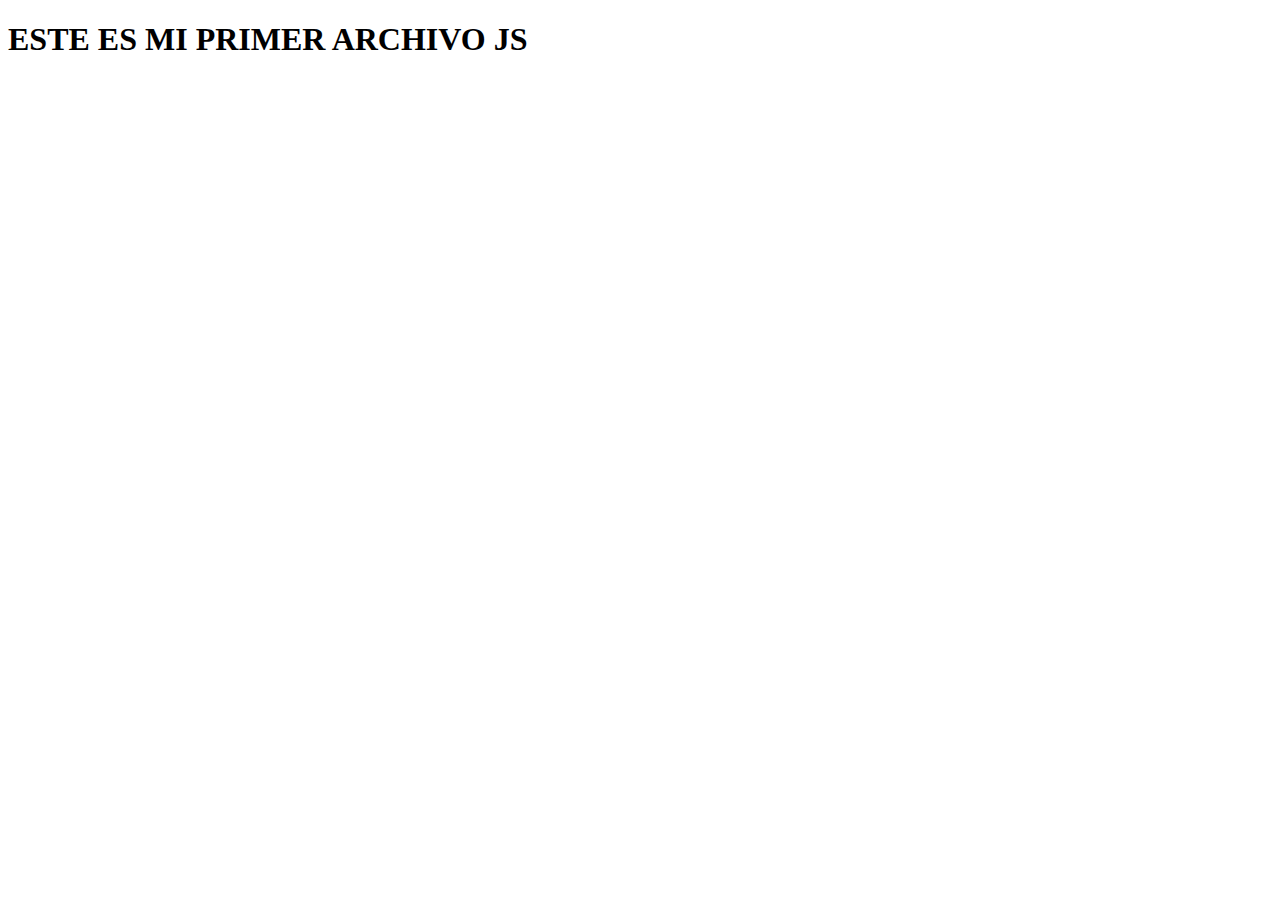
<file: semana5/dia1/index.html>
<!DOCTYPE html>
<html lang="en">
<head>
    <meta charset="UTF-8">
    <meta http-equiv="X-UA-Compatible" content="IE=edge">
    <meta name="viewport" content="width=device-width, initial-scale=1.0">
    <title>Document</title>
</head>
<body>
    <h1>ESTE ES MI PRIMER ARCHIVO JS</h1>

    <script src="./primerArchivo.js"></script>
    <script src="./arreglos.js"></script>
    <script src ="./objetos.js"></script>
</body>
</html>
</file>
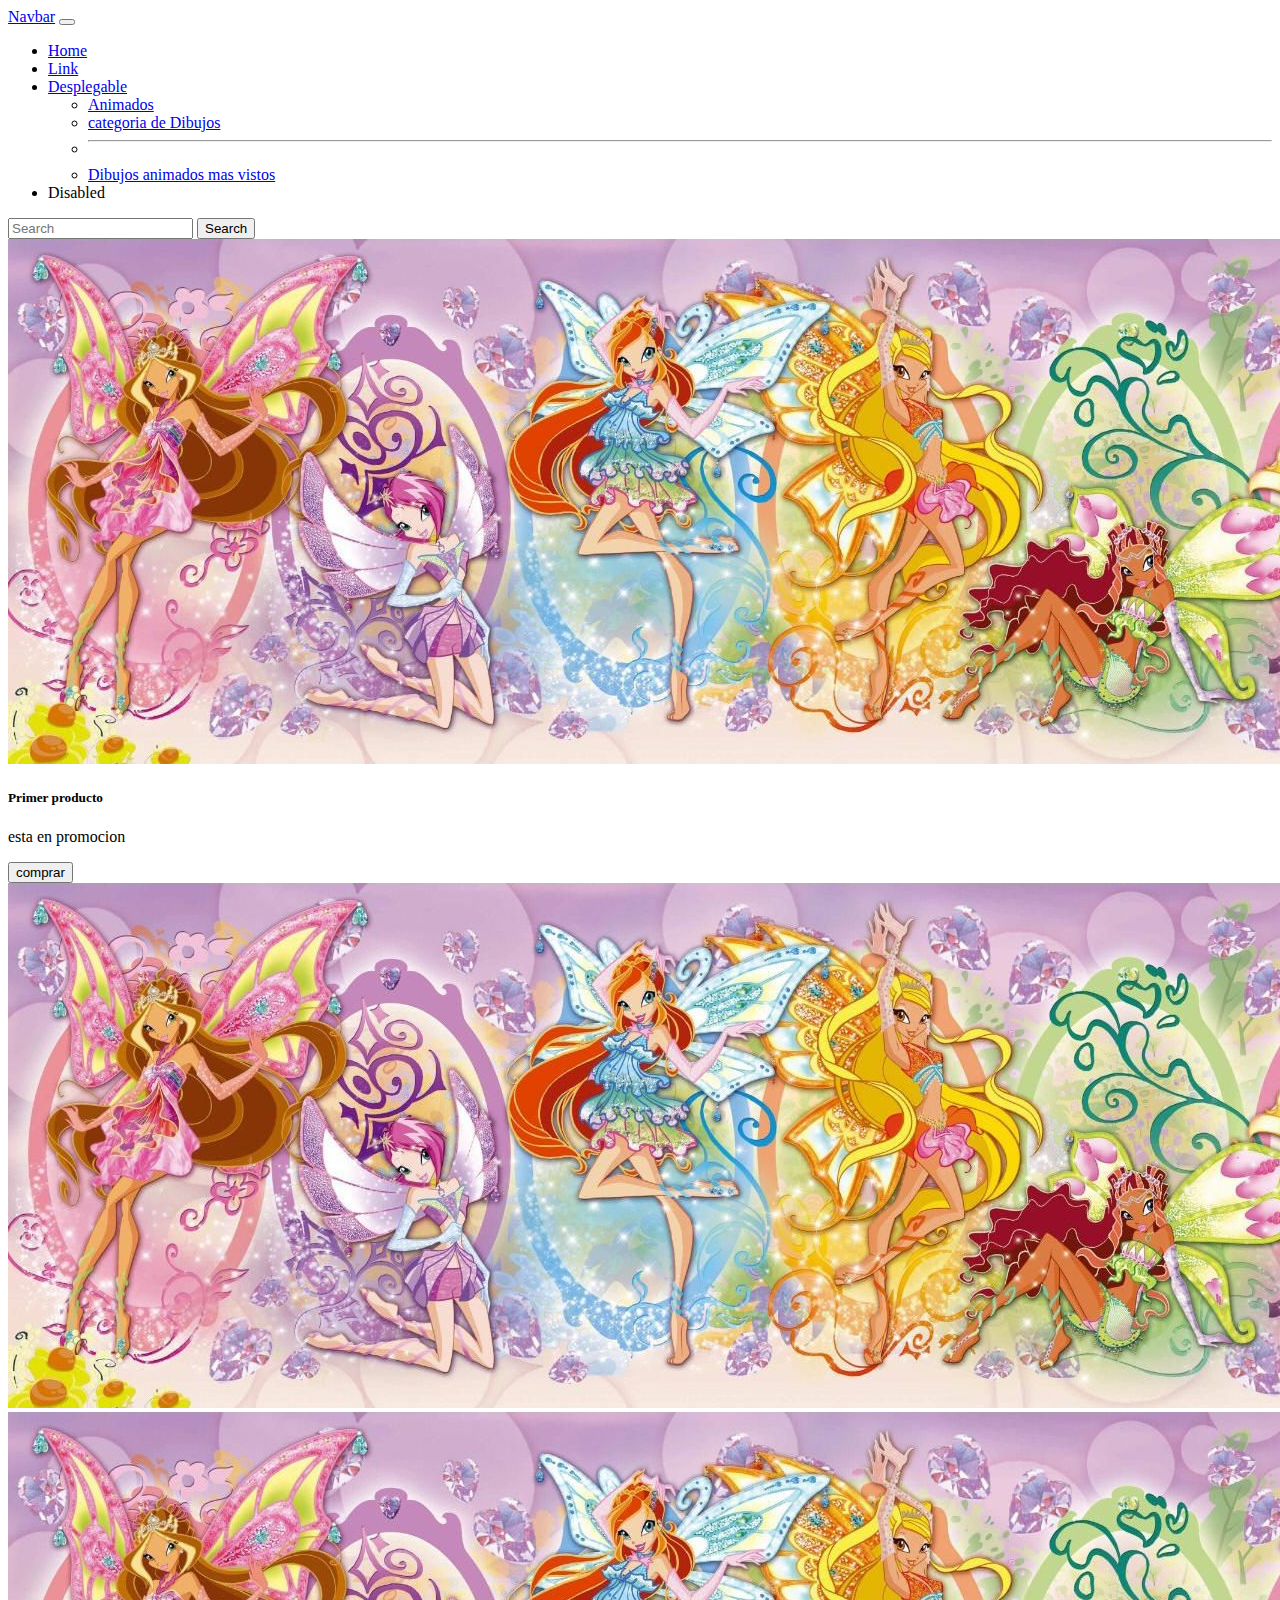
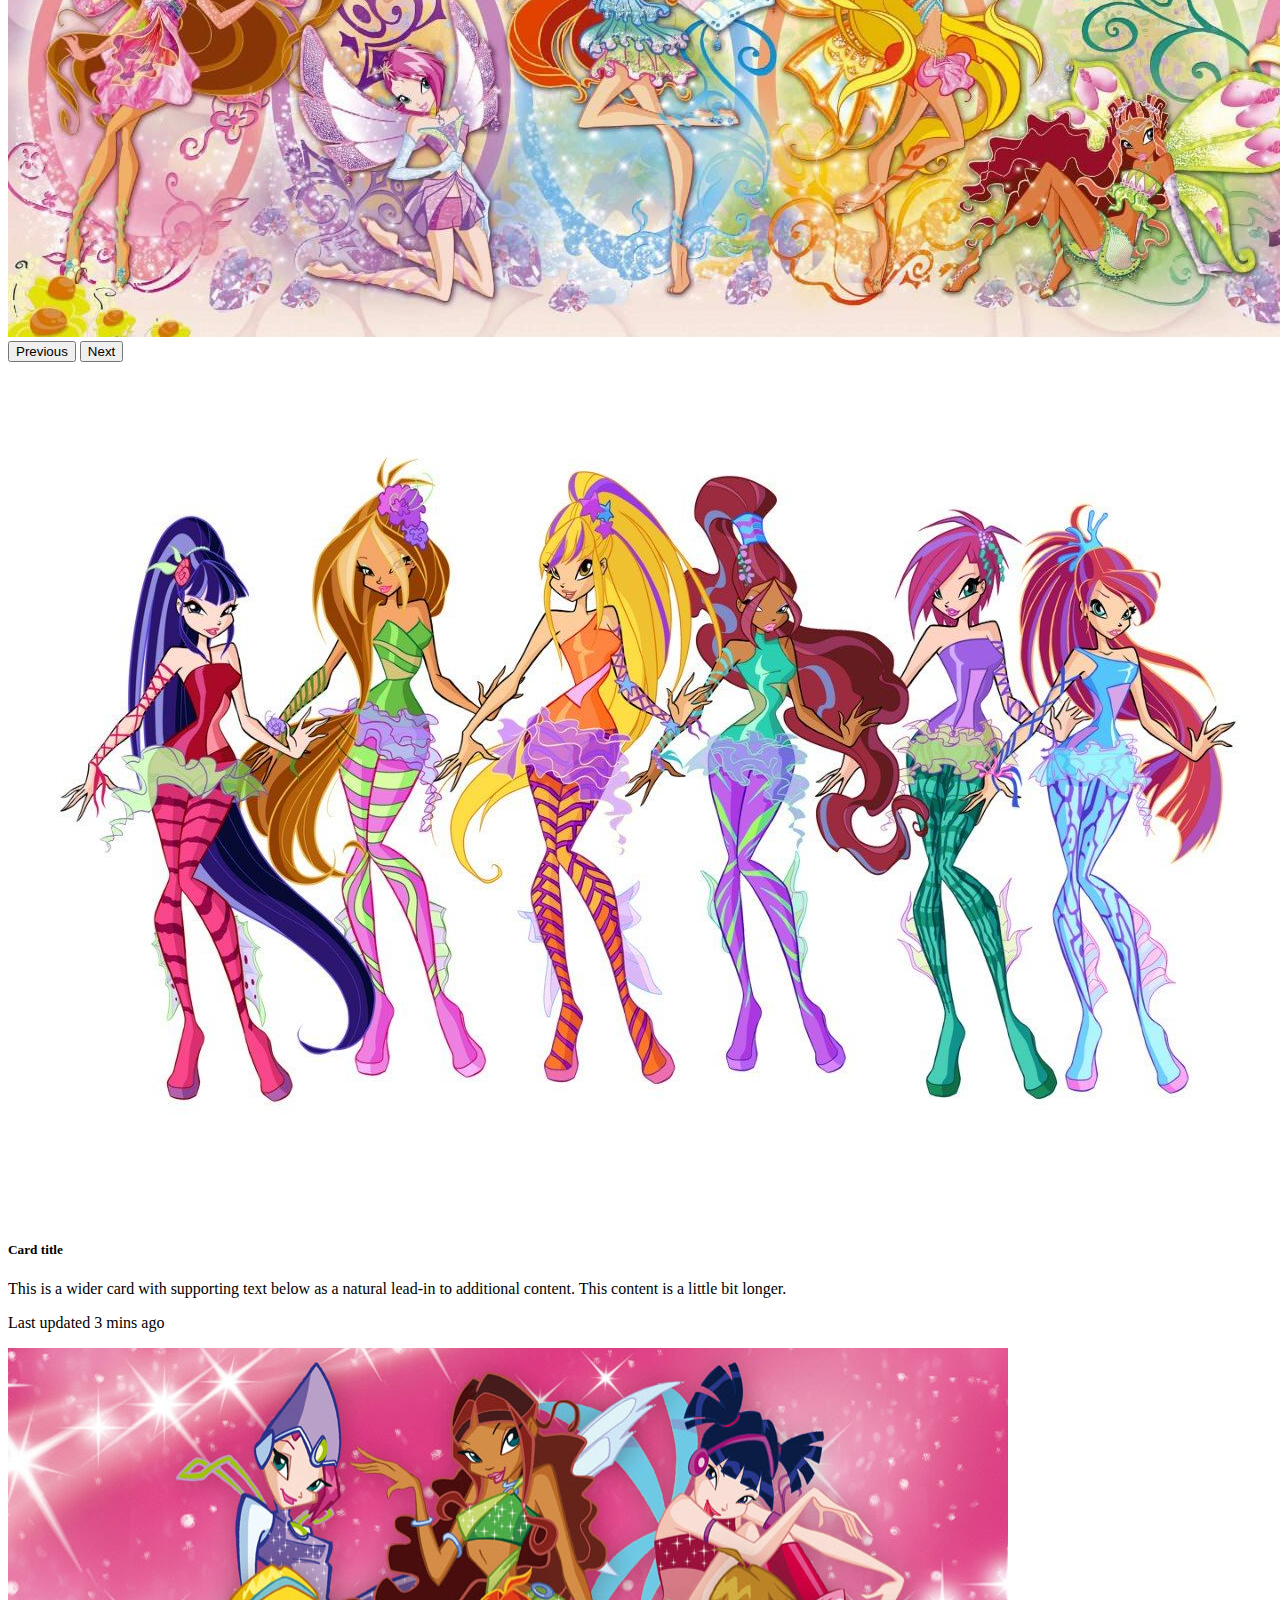
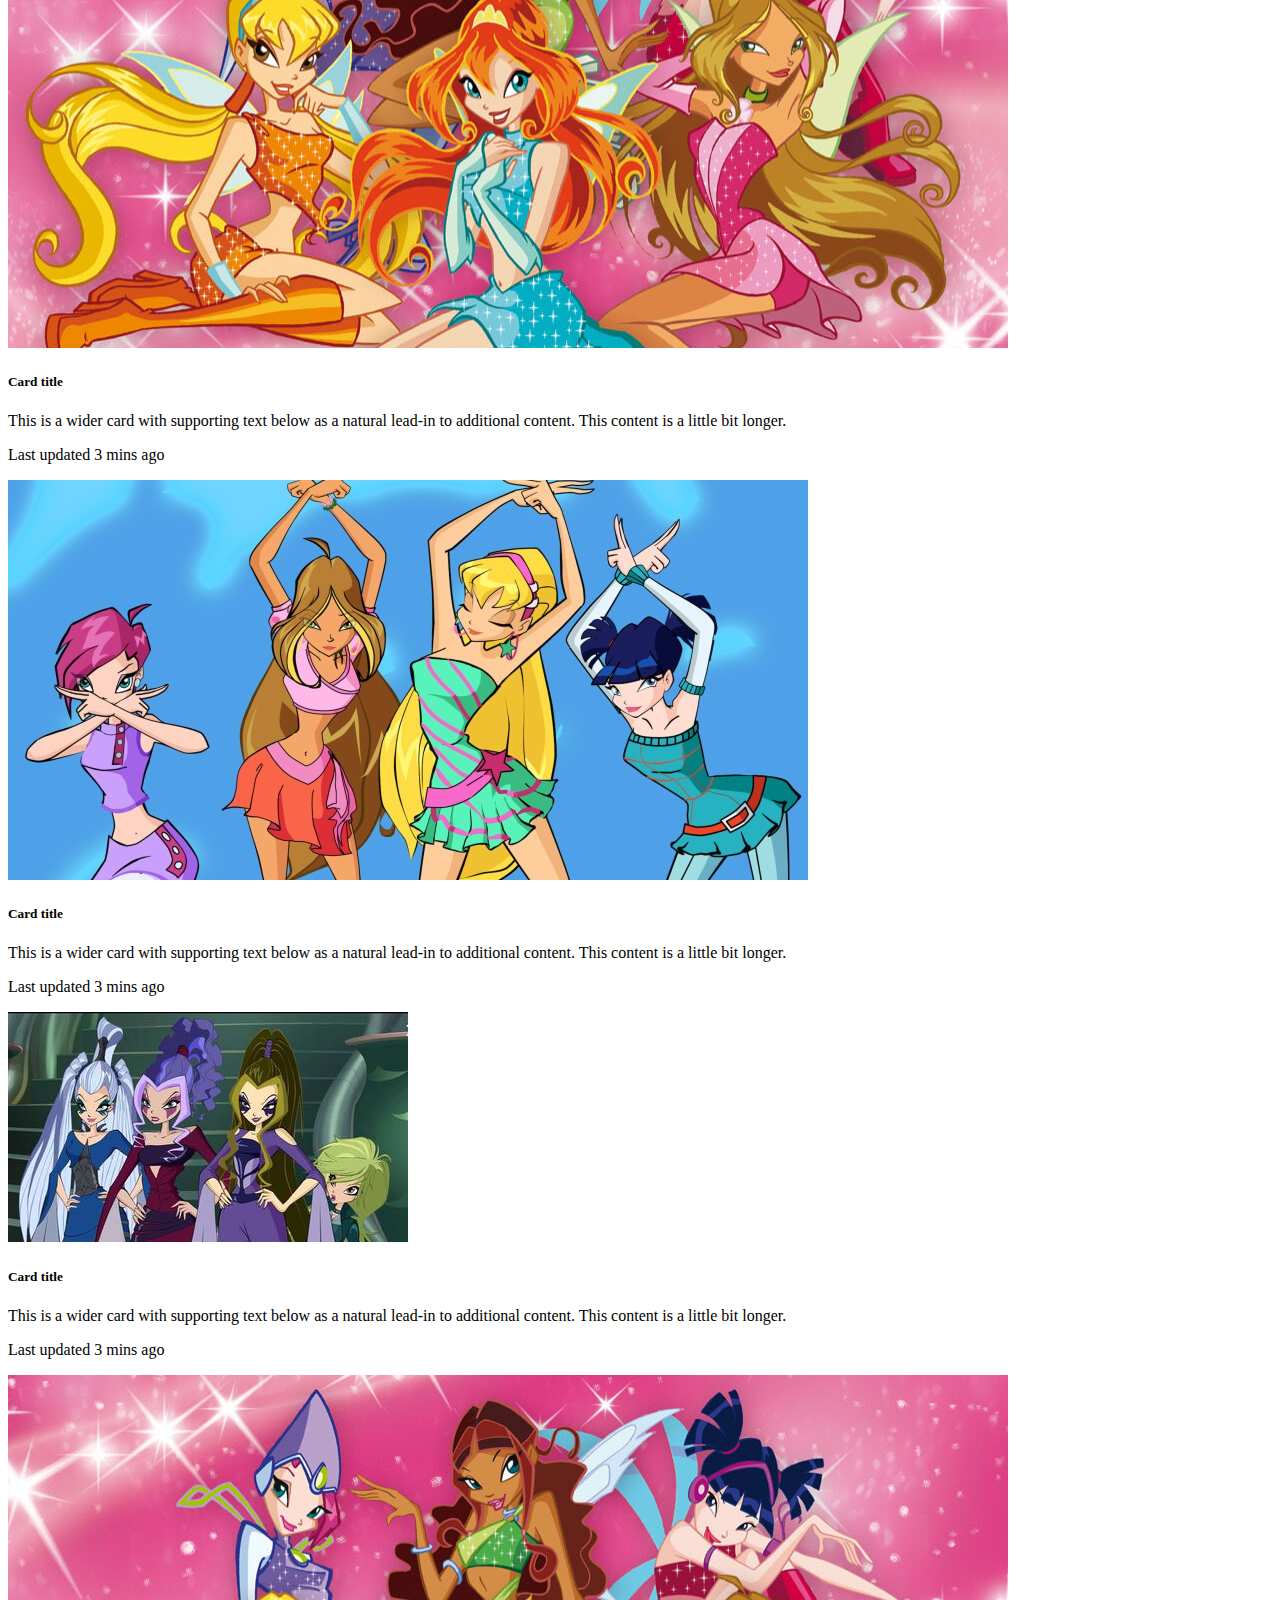
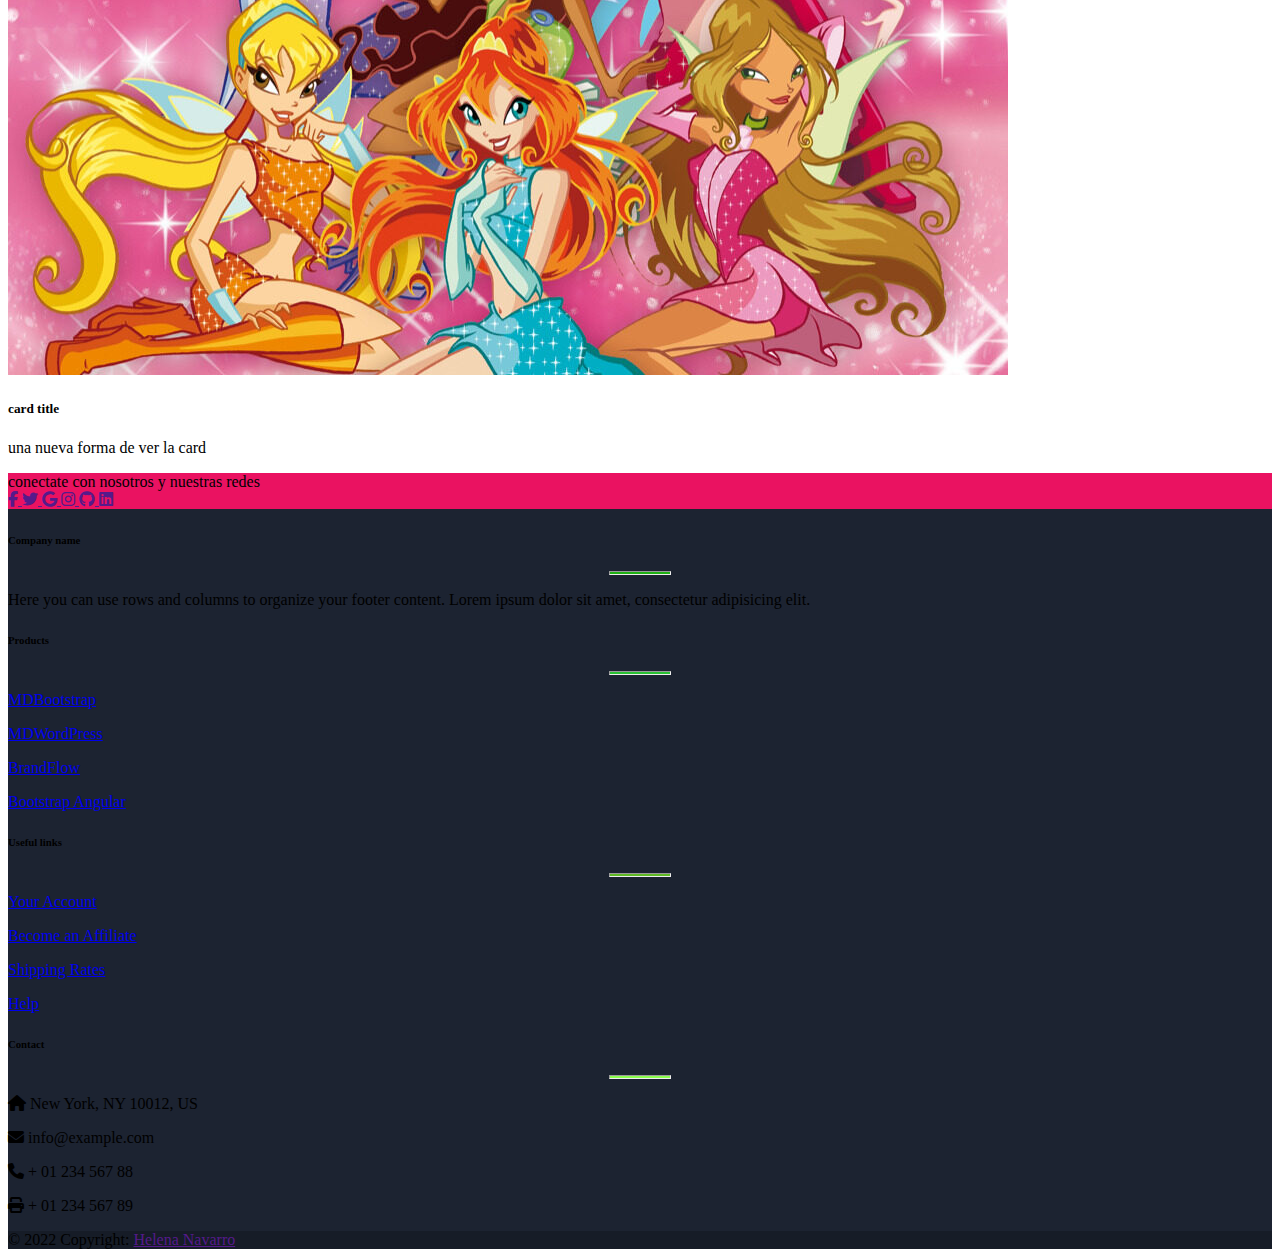
<file: semana4/bootstrap/landing/index.html>
<!doctype html>
<html lang="en">
  <head>
    <meta charset="utf-8">
    <meta name="viewport" content="width=device-width, initial-scale=1">
    <title>Bootstrap demo</title>
    <link href="https://cdn.jsdelivr.net/npm/bootstrap@5.2.2/dist/css/bootstrap.min.css" rel="stylesheet" integrity="sha384-Zenh87qX5JnK2Jl0vWa8Ck2rdkQ2Bzep5IDxbcnCeuOxjzrPF/et3URy9Bv1WTRi" crossorigin="anonymous">
    <link rel="stylesheet" href="https://cdnjs.cloudflare.com/ajax/libs/font-awesome/6.1.2/css/all.min.css">
    <!-- Primary Meta Tags -->
<title>the club winx</title>
<meta name="title" content="the club winx">
<meta name="description" content="With Meta Tags you can edit and experiment with your content then preview how your webpage will look on Google, Facebook, Twitter and more!">

<!-- Open Graph / Facebook -->
<meta property="og:type" content="website">
<meta property="og:url" content="https://metatags.io/">
<meta property="og:title" content="the club winx">
<meta property="og:description" content="With Meta Tags you can edit and experiment with your content then preview how your webpage will look on Google, Facebook, Twitter and more!">
<meta property="og:image" content="https://metatags.io/assets/meta-tags-16a33a6a8531e519cc0936fbba0ad904e52d35f34a46c97a2c9f6f7dd7d336f2.png">

<!-- Twitter -->
<meta property="twitter:card" content="summary_large_image">
<meta property="twitter:url" content="https://metatags.io/">
<meta property="twitter:title" content="the club winx">
<meta property="twitter:description" content="With Meta Tags you can edit and experiment with your content then preview how your webpage will look on Google, Facebook, Twitter and more!">
<meta property="twitter:image" content="https://metatags.io/assets/meta-tags-16a33a6a8531e519cc0936fbba0ad904e52d35f34a46c97a2c9f6f7dd7d336f2.png">
  </head>
  <body>
    <header >
    <nav class="navbar navbar-dark navbar-expand-lg bg-dark P-5">
        <div class="container-fluid">
          <a class="navbar-brand " href="#">Navbar</a>
          <button class="navbar-toggler" type="button" data-bs-toggle="collapse" data-bs-target="#navbarSupportedContent" aria-controls="navbarSupportedContent" aria-expanded="false" aria-label="Toggle navigation">
            <span class="navbar-toggler-icon"></span>
          </button>
          <div class="collapse navbar-collapse" id="navbarSupportedContent">
            <ul class="navbar-nav me-auto mb-2 mb-lg-0">
              <li class="nav-item">
                <a class="nav-link active " aria-current="page" href="#">Home</a>
              </li>
              <li class="nav-item">
                <a class="nav-link text-light" href="#">Link</a>
              </li>
              <li class="nav-item dropdown">
                <a class="nav-link dropdown-toggle text-light" href="#" role="button" data-bs-toggle="dropdown" aria-expanded="false">
                  Desplegable
                </a>
                <ul class="dropdown-menu">
                  <li><a class="dropdown-item" href="#">Animados</a></li>
                  <li><a class="dropdown-item" href="#">categoria de Dibujos</a></li>
                  <li><hr class="dropdown-divider"></li>
                  <li><a class="dropdown-item" href="#">Dibujos animados mas vistos</a></li>
                </ul>
              </li>
              <li class="nav-item">
                <a class="nav-link disabled">Disabled</a>
              </li>
            </ul>
            <form class="d-flex" role="search">
              <input class="form-control me-2" type="search" placeholder="Search" aria-label="Search">
              <button class="btn btn-outline-success" type="submit">Search</button>
            </form>
          </div>
        </div>
      </nav>
    </header>
    <main>
        <section>
            <div id="carouselExampleControls" class="carousel slide" data-bs-ride="carousel">
                <div class="carousel-inner">
                  <div class="carousel-item active">
                    <img src="./src/winx1.jpg" class="d-block w-100" alt="...">
                    <div class="carousel-caption d-none d-md-block bg-black bg-opacity-50">
                        <h5>Primer producto</h5>
                         <p>esta en promocion</p>
                         <button type="button" class="btn btn-secondary">comprar</button>
                    </div>
                  </div>
                  <div class="carousel-item">
                    <img src="./src/winx1.jpg" class="d-block w-100" alt="...">
                  </div>
                  <div class="carousel-item">
                    <img src="./src/winx1.jpg" class="d-block w-100"  alt="...">
                  </div>
                </div>
                <button class="carousel-control-prev" type="button" data-bs-target="#carouselExampleControls" data-bs-slide="prev">
                  <span class="carousel-control-prev-icon" aria-hidden="true"></span>
                  <span class="visually-hidden">Previous</span>
                </button>
                <button class="carousel-control-next" type="button" data-bs-target="#carouselExampleControls" data-bs-slide="next">
                  <span class="carousel-control-next-icon" aria-hidden="true"></span>
                  <span class="visually-hidden">Next</span>
                </button>
              </div>
        </section>
        <section class="bg-dark py-5">
            <div class="container">
              <div class="row g-4">
                <div class="col-md-12 ">
                  <div class="card text-bg-dark">
                    <img src="src/winx3.jpg" class="card-img opacity-50"
                      alt="Anime 1">
                    <div class="card-img-overlay">
                      <h5 class="card-title">Card title</h5>
                      <p class="card-text">This is a wider card with supporting text below as a natural lead-in to additional
                        content. This content is a little bit longer.</p>
                      <p class="card-text">Last updated 3 mins ago</p>
                    </div>
                  </div>
                </div>
                <div class="col-md-12">
                  <div class="card text-bg-dark">
                    <img
                      src="src/winx4.jpg"
                      class="card-img opacity-50" alt="Anime 2">
                    <div class="card-img-overlay">
                      <h5 class="card-title">Card title</h5>
                      <p class="card-text">This is a wider card with supporting text below as a natural lead-in to additional
                        content. This content is a little bit longer.</p>
                      <p class="card-text">Last updated 3 mins ago</p>
                    </div>
                  </div>
                </div>
                <div class="col-md-6">
                  <div class="card text-bg-dark">
                    <img src="src/winx-club.jpg" class="card-img opacity-50" alt="Anime 3">
                    <div class="card-img-overlay">
                      <h5 class="card-title">Card title</h5>
                      <p class="card-text">This is a wider card with supporting text below as a natural lead-in to additional
                        content. This content is a little bit longer.</p>
                      <p class="card-text">Last updated 3 mins ago</p>
                    </div>
                  </div>
                </div>
                <div class="col-md-6">
                  <div class="card text-bg-dark">
                    <img src="src/winx7.jpg"
                      class="card-img opacity-50" alt="Anime 4">
                    <div class="card-img-overlay">
                      <h5 class="card-title">Card title</h5>
                      <p class="card-text">This is a wider card with supporting text below as a natural lead-in to additional
                        content. This content is a little bit longer.</p>
                      <p class="card-text">Last updated 3 mins ago</p>
                    </div>
                  </div>
                </div>
              </div>
            </div>
          </section>
        <!--  cartilla overlay -->
        <section class="bg-dark py-5">
            <div class="container">
            <div class="row">
               <div class="col-md-6">
                <div class="card text-bg-dark">
                   <img class="card-img opacity-50" src="./src/winx4.jpg" alt="marvel">
                   <div class="card-img-overlay">
                    <h5 class="card-title">
                        card title
                    </h5>
                    <p class="card-text">
                      una nueva forma de ver la card
                    </p>
                   </div>
                </div>
               </div>
            </div>
            </div>
        </section>
    </main>
<!-- footer -->
<footer class="text-center text-lg-start text-white" style="background-color:#1c2331 ;">
    <!-- redes sociales -->
  <section class="d-flex justify-content-between p-4" style="background-color:#ea1261 ;">
    <!-- left -->
   <div class="me-5">
    <span>conectate con nosotros y nuestras redes</span>
   </div>
   <!-- left -->

   <!-- right -->
   <div>
    <a href="" class="text-white me-4 text-decoration-none">
        <i class="fab fa-facebook-f"></i>
    </a>
    <a href="" class="text-white me-4 text-decoration-none">
        <i class="fab fa-twitter"></i>
    </a>
    <a href="" class="text-white me-4 text-decoration-none">
        <i class="fab fa-google"></i>
    </a>
    <a href="" class="text-white me-4 text-decoration-none">
        <i class="fab fa-instagram"></i>
    </a>
    <a href="" class="text-white me-4 text-decoration-none">
        <i class="fab fa-github"></i>
    </a>
    <a href="" class="text-white me-4 text-decoration-none">
        <i class="fab fa-linkedin"></i>
    </a>     
   </div>
  </section>
   <!-- Section: Links  -->
   <section class="">
    <div class="container text-center text-md-start mt-5">
      <!-- Grid row -->
      <div class="row mt-3">
        <!-- Grid column -->
        <div class="col-md-3 col-lg-4 col-xl-3 mx-auto mb-4">
          <!-- Content -->
          <h6 class="text-uppercase fw-bold">Company name</h6>
          <hr class="mb-4 mt-0 d-inline-block mx-auto" style="width: 60px; background-color: #1eb113; height: 2px" />
          <p>
            Here you can use rows and columns to organize your footer
            content. Lorem ipsum dolor sit amet, consectetur adipisicing
            elit.
          </p>
        </div>
        <!-- Grid column -->

        <!-- Grid column -->
        <div class="col-md-2 col-lg-2 col-xl-2 mx-auto mb-4">
          <!-- Links -->
          <h6 class="text-uppercase fw-bold">Products</h6>
          <hr class="mb-4 mt-0 d-inline-block mx-auto" style="width: 60px; background-color: #28c132; height: 2px" />
          <p>
            <a href="#!" class="text-white text-decoration-none">MDBootstrap</a>
          </p>
          <p>
            <a href="#!" class="text-white text-decoration-none">MDWordPress</a>
          </p>
          <p>
            <a href="#!" class="text-white text-decoration-none">BrandFlow</a>
          </p>
          <p>
            <a href="#!" class="text-white text-decoration-none">Bootstrap Angular</a>
          </p>
        </div>
        <!-- Grid column -->

        <!-- Grid column -->
        <div class="col-md-3 col-lg-2 col-xl-2 mx-auto mb-4">
          <!-- Links -->
          <h6 class="text-uppercase fw-bold">Useful links</h6>
          <hr class="mb-4 mt-0 d-inline-block mx-auto" style="width: 60px; background-color: #5eba24; height: 2px" />
          <p>
            <a href="#!" class="text-white text-decoration-none">Your Account</a>
          </p>
          <p>
            <a href="#!" class="text-white text-decoration-none">Become an Affiliate</a>
          </p>
          <p>
            <a href="#!" class="text-white text-decoration-none">Shipping Rates</a>
          </p>
          <p>
            <a href="#!" class="text-white text-decoration-none">Help</a>
          </p>
        </div>
        <!-- Grid column -->

        <!-- Grid column -->
        <div class="col-md-4 col-lg-3 col-xl-3 mx-auto mb-md-0 mb-4">
          <!-- Links -->
          <h6 class="text-uppercase fw-bold">Contact</h6>
          <hr class="mb-4 mt-0 d-inline-block mx-auto" style="width: 60px; background-color: #8bff4d; height: 2px" />
          <p><i class="fas fa-home mr-3"></i> New York, NY 10012, US</p>
          <p><i class="fas fa-envelope mr-3"></i> info@example.com</p>
          <p><i class="fas fa-phone mr-3"></i> + 01 234 567 88</p>
          <p><i class="fas fa-print mr-3"></i> + 01 234 567 89</p>
        </div>
        <!-- Grid column -->
      </div>
      <!-- Grid row -->
    </div>
  </section>
  <!-- Section: Links  -->

  <!-- Copyright -->
  <div class="text-center p-3" style="background-color: rgba(0, 0, 0, 0.2)">
    © 2022 Copyright:
    <a class="text-white text-decoration-none" href="">Helena Navarro </a>
  </div>
  <!-- Copyright -->
</footer>
</footer>

    <script src="https://cdn.jsdelivr.net/npm/bootstrap@5.2.2/dist/js/bootstrap.bundle.min.js" integrity="sha384-OERcA2EqjJCMA+/3y+gxIOqMEjwtxJY7qPCqsdltbNJuaOe923+mo//f6V8Qbsw3" crossorigin="anonymous"></script>
  </body>
</html>
</file>
<file: semana4/index.css>
@import'./css/modules/variables.css';
@import './css/modules/section.css';
@import'./css/modules/animation.css';


.body{
    background-color:var(--primary-theme-color) ;
    background-color: var(--color-back);    
    font-family: var(--primary-font-family);
    margin: 0;
}
</file>
<file: semana2/reto1/main.css>
/* global */
/* ESTE ES HEADER */
.wrap{
    margin: 20px;
}

.header{
    background-color: #00AF1C;
    padding: 2em;
    display: flex;
   justify-content: space-between;
   align-items: center;
   border-radius: 20px;

  
}

.header ul{
    display: flex;
    
}

.header li{
    margin-left: 1rem;
    list-style: none;
}

.header nav a{
    font-size: 15px;
}

.header a {
    text-decoration: none;
    color: white;
    
}

.logo{
    font-size: 32px;
    font-family: Arial, Helvetica, sans-serif;
    color:
    #FFFFFF ;
}

/* SECTION HOME */
.home h2{
    color: #3B06D2;
    font-family: Arial, Helvetica, sans-serif;
    margin-left: 50px;
}
.home p{
    margin:30px
}

.home div{
    display: flex;
    flex-wrap: wrap;
    justify-content: center;
   
}

.home div img{
    margin-left: 20px;
   border-radius: 8px;
}
</file>
<file: semana2/reto2/reto2.css>
/* seletor global  */

*{
    margin: 0;
    padding: 0;
}
body{
    font-family: 'Gill Sans', 'Gill Sans MT', Calibri, 'Trebuchet MS', sans-serif;
}
/* seltor de etiqueta */
section{
    background-color: hsl(217, 54%, 11%);
    height: 100vh;
    display: flex;
    align-items: center;
    justify-content: center;
}

/* selctor de clases */
.card{
   width: 300px;
    display: flex;   
    flex-direction: column;
    align-items: center;
    border-radius: 10px;
    border-radius: 8px;
    background-color: hsl(216, 50%, 16%);

    
}
.card-foto{
display: flex;
justify-content: center;
margin: 20px;

}

.image-principal{
    border-radius: 10px;
    width: 250px;
}

.container-dos{
    margin-left: 30px;
    margin-right: 30px;
    padding-bottom: 20px;
}

.text-white{
    color: hsl(0, 0%, 100%);
}

.text-gray{
    margin-top: 20px;
    color: #fff;
    opacity: 0.3;
}

.container-detail{
    padding-bottom: 20px;
    width: 14rem;
    display: flex;
    justify-content: space-around;
    margin-bottom: 20px;
    margin-top: 10px;
    border-bottom: solid 0.5px gray;
}
.text-eth{
    color: hsl(178, 100%, 50%);
    font-weight: 500;
}

.text-clock{
    color: #fff;
    opacity: 0.3;
}

.container-autor{    
    display: flex;
    justify-content: space-between;
}

.autor{
    margin-left: 15px;
}
</file>
<file: semana3/reto-grupal/styles/main.css>
*{
    margin: 0;
    padding: 0;
}
h2{
    color: #0098EF;
    font-size: 30px;
}
.wrapper{
    width: 960px;
    margin: auto;
}


/* header */
header{
    border: solid;
    display: flex;
    justify-content: space-around;
    align-items: center;
    padding: 30px;
}

.nav{
    display: flex;
    border: solid;
    padding: 2rem;
}

.nav ul{
    list-style: none;
    margin-left: 10px;
}

.nav ul a{
    text-decoration: none;
}

/* sobre me  */

.about-me{
    border: solid;
    display: flex;
}

.about{
    padding: 20px;
    
}
.about h1{
    font-size: 32px;
}

.about h2{
    color: #00CF95;
    font-size: 32px;
}

/* portafolio */
.portfolio {   
    display: grid;
    grid-template-columns: 1fr 1fr 1fr 1fr;
    grid-gap: 20px;
  }
  
  .portfolio article {
    margin: auto;
  }
  
  .article {
    width: 224px;
    height: 220px;
    color: white;
    position: relative;
  }
  
  .article img {
    display: block;
  }
  
  .article h2 {
    font-size: 18px;
    margin-bottom: 10px;
  }
  
  .article p {
    font-size: 13px;
    line-height: 1.5;
  }
  
  .article div {
    position: absolute;
    background: rgba(109, 10, 211, 0.8);
    top: 10px;
    left: 10px;
    right: 10px;
    bottom: 10px;
    padding: 20px;
    border-radius: 20px;
    display: none;
  }
  
  .article ul {   
    display: flex;   
    flex-wrap: wrap;
    margin-top: 20px;
   
  }
  
  .article li {
    color: #580aaf;
    background: #d1ffa2;
    font-size: 11px;
    padding: 2px 8px;
    border-radius: 8px;
    margin-bottom: 10px;
    list-style: none;
    margin-left: 10px;
   
  }
  
  .article li:hover {
    background: orange;
    color: white;
  }
  
  .article:hover {
    border-color: #580aaf;
    cursor: pointer;
  }
  
  .article:hover div {
    display: block;
  }
</file>
<file: semana3/reto3/main.css>
*{
    margin: 0;
    padding: 0;
    box-sizing: border-box;
    
}

body{
  
    font-size: 1.4rem;
    font-family: 'Comic Neue', cursive;

}

h1 ,h2{
    font-weight: bold;
}

h1{
    font-size: 3rem;
}

.wrapper{
 max-width: 960px;
 margin: auto;
 background-color: red;
   
}




/* BANNER */
.banner{
    position:relative ;
    color: #fff;
}

.banner img {
    width: 100%;
}

.banner img {
    display: block;
}

.banner h1 , .banner h2{
position: absolute;
}

.banner h1 {
    width: 100%;
    text-align: center;
    top: 50px;
   
}

.banner h2{
    left: 80px;
    bottom: 90px;
    background-color: rgb(114, 153, 250,0.3);
    padding: 22px 18px;
    border-radius: 10px;
    line-height: 2rem;

}

/* ABOUT */

.about-me{
    padding: 34px 42px 72px; 
    background-color: #7299FE;  
    
}

.about-me h2{
color: blue;
text-align: center;
padding:20px;
}

.about-me p{
    color: #fff;
    margin-bottom: 20px;
}

.about-me button{
    display: block;
    width: 187px;
    height: 3rem;
    background-color: #D16FFF;
    border: none;
    border-radius: 8px;
    color: #fff;
    font-size: 20px;
    font-weight: bold;
    box-shadow:  10px 2px 20px 0px gray;
}

/* skills */
.skills {
    padding: 34px 64px 88px;
    background: #9022ff;
  }
  
  .skills h2 {
    color: #26cc4b;
    margin-bottom: 38px;
    text-align: center;
  }
  
  .skills h3 {
    color: #fff;
    margin-bottom: 10px;
  }
  
  .skills .list {
    display: grid;    
    
    grid-template-columns: repeat(2, 1fr);
    grid-gap: 30px;
  }
  
  .skills .list-bar,
  .skills .list-bar div {
    border-radius: 10px;
  }
  
  .skills .list-bar {
    background: #fff;
  }
  
  .skills .list-bar div {
    height: 20px;
    background: #57eff9;
  }
  
  /* PORTAFOLIO */

  .portfolio{
    padding: 34px 176px 94px;
    background-color: #ffd233;
  }

.portfolio h2{
    color: #00AD84;
    text-align: center;
    margin-bottom: 38px;
}

.portfolio-images{
 border-radius: 4px;
 display: flex;
 flex-wrap: wrap;
}
.portfolio figure img{
    margin: 4px;
    border: none;
}

.portfolio figure img:hover{
    
    border: solid 1px yellow;
}
</file>
<file: semana3/reto4/styles/main.css>
*{
    margin: 0;
    padding: 0;
}

h2{
    font-size: 3rem;
}
p{
    color: rgb(164 167 170);
    font-size: 17px;
}
.wraper{
    margin: auto;
   max-width: 960px;   

}

.nav{
    display: flex;
    justify-content: space-around;
    align-items: center;
  
}

.button-free{
    background-color: white;
        border: solid 1px white;
        border-radius: 2em;
        box-shadow: 0px 0px 4px #0000003d;
        font-family: arial,sans-serif;
        font-weight: bold;
        padding: 10px 3em;
}

/* section one */
.section-one{
    height: 65vh;
    display: flex;
    justify-content: center;
    align-items: center;
    text-align: center;    
    background-image: url("../img/bg-hero-desktop.svg");
    background-repeat: no-repeat;
    background-position: center;
    background-size: cover;
}
.container-letters{   
    
    text-align: center;
    padding: 20px;

}

.title{
    font-size: 4em;
   

}

.text-normal{
    margin-bottom: 20px;
    width: 100%; 
    padding-top: 40px;
    font-size: 18px;
    
  
}

.button-pink{
    background-color: rgb(255 85 204);
    border: solid 1px rgb(255 85 204);
    border-radius: 2em;
    color: white;
    padding: 10px 1em;
    width: 200px;
    font-size: 14px;

}

.container-img img{
 width: 80%;
}

/* section two*/
.section-two{
    display: flex;
    box-shadow: 1px 1px 6px #0000004f;
    border-radius: 10px;
    display: flex;
    align-items: center;

}
.container-img.two{    
    padding-top: 20px;
    width: 40%;
   }

   .container-letters.parrafo{ 
     text-align: start;
     line-height: 3rem;   
   
   }
   /* float */
   .section-float{   
    max-width: 100%;
    width: 40%;
    height: 20%;
    display: flex;
    flex-direction: column;
    justify-content: center;
    align-items: center;
    margin: auto;
    background-color: #fff;
    padding: 30px 0px;
    box-shadow: 0 3px 16px  ;
    border-radius: 10px;  
  
   } 

   .section-float h2{  
    font-size: 2em;
   
   }

   /* footer */

   .footer {
    
    background-color: hsl(192, 100%, 9%);
    color: #fff;
    display: flex;  
    
    align-items: center;
    justify-content: space-evenly;
  }
  
  .footer div {
    padding: 30px;
  }
  
  .footer div p {
    padding: 20px;
  }
  
  .logo-white {
    filter: brightness(0) invert(1);
  }
  
  .text-footer {
    width: 45%;
  }
  
  .title-footer {
    font-size: 1.5em;
    margin-left: 18px;
    text-transform: uppercase;
  }
  
  .input-footer {
    padding: 10px;
    border: none;
    border-radius: 4px;
    width: 200px;
  }
  
  .button-footer {
    background-color: hsl(322, 100%, 66%);
    margin-left: 20px;
    padding: 10px;
    color: #fff;
    border-radius: 4px;
    border: none;
    padding-left: 30px;
    padding-right: 30px;
    font-weight: 550;
  }
</file>
<file: semana4/reto-figma/main.css>
.header {
  background-color: #E5E5E5;
  position: fixed;
  width: 100%;
  height: 50px;
  z-index: 9;
}
.header .container {
  display: flex;
  justify-content: space-between;
  width: 100%;
  height: 50px;
  align-items: center;
}
.header .logo img {
  display: block;
  width: 50px;
}
.header .menu {
  height: 100%;
}
.header .menu ul {
  display: flex;
  justify-content: space-between;
  height: 100%;
}
.header .menu ul a {
  align-items: center;
  display: flex;
  justify-self: stretch;
  height: 100%;
  padding: 0 10px;
  font-weight: bold;
}/*# sourceMappingURL=main.css.map */
</file>
